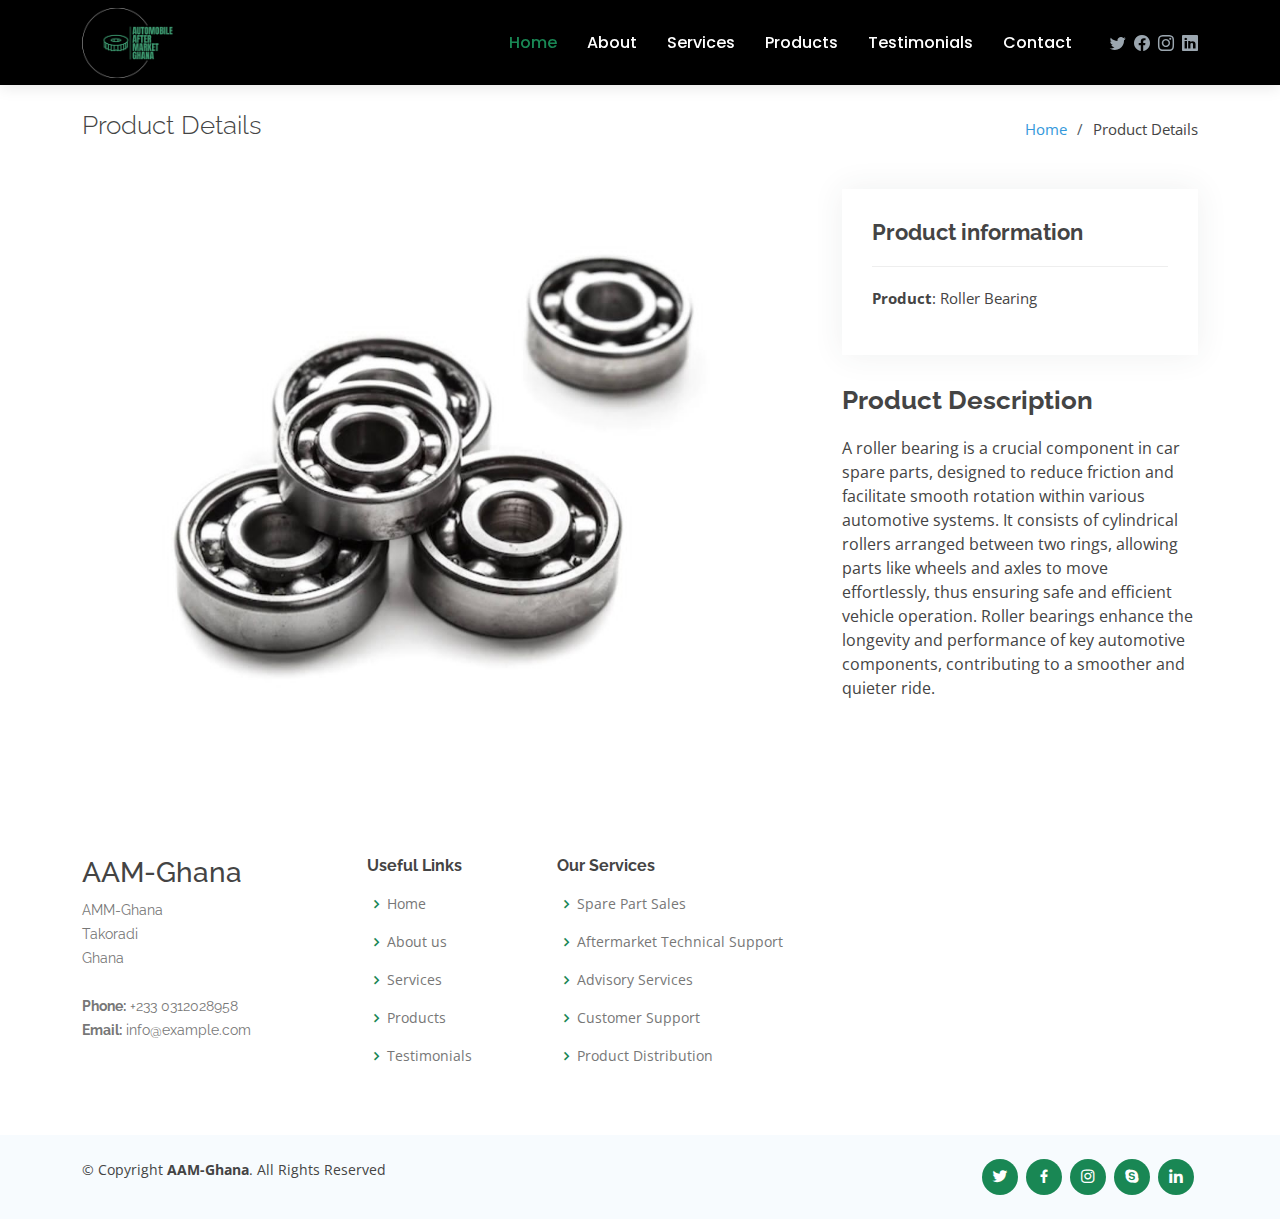
<file: portfolio-details-bearing.html>
<!DOCTYPE html>
<html lang="en">

<head>
  <meta charset="utf-8">
  <meta content="width=device-width, initial-scale=1.0" name="viewport">

  <title>AAM-Ghana</title>
  <meta content="" name="description">
  <meta content="" name="keywords">

  <!-- Favicons -->
  <link href="assets/img/favicon.png" rel="icon">
  <link href="assets/img/apple-touch-icon.png" rel="apple-touch-icon">

  <!-- Google Fonts -->
  <link href="https://fonts.googleapis.com/css?family=Open+Sans:300,300i,400,400i,600,600i,700,700i|Raleway:300,300i,400,400i,500,500i,600,600i,700,700i|Poppins:300,300i,400,400i,500,500i,600,600i,700,700i" rel="stylesheet">


  <link href="assets/vendor/bootstrap/css/bootstrap.min.css" rel="stylesheet">
  <link href="assets/vendor/bootstrap-icons/bootstrap-icons.css" rel="stylesheet">
  <link href="assets/vendor/boxicons/css/boxicons.min.css" rel="stylesheet">
  <link href="assets/vendor/glightbox/css/glightbox.min.css" rel="stylesheet">
  <link href="assets/vendor/swiper/swiper-bundle.min.css" rel="stylesheet">


  <link href="assets/css/style.css" rel="stylesheet">
</head>

<body>

  <!-- ======= Header ======= -->
  <header id="header" class="fixed-top d-flex align-items-center">
    <div class="container d-flex align-items-center">

      <div class="logo me-auto">
        <!-- <h1><a href="index.html">Lumia</a></h1> -->
        <!-- Uncomment below if you prefer to use an image logo -->
        <a href="index.html"><img src="assets/img/logo-no-background.png" alt="Company Logo" class="img-fluid"></a>
      </div>

      <nav id="navbar" class="navbar order-last order-lg-0">
        <ul>
          <li><a class="nav-link scrollto active" href="index.html">Home</a></li>
          <li><a class="nav-link scrollto" href="index.html#about">About</a></li>
          <li><a class="nav-link scrollto" href="index.html#services">Services</a></li>
          <li><a class="nav-link scrollto " href="index.html#portfolio">Products</a></li>
          <li><a class="nav-link scrollto" href="index.html#testimonials">Testimonials</a></li>
          <li><a class="nav-link scrollto" href="index.html#contact">Contact</a></li>
        </ul>
        <i class="bi bi-list mobile-nav-toggle"></i>
      </nav><!-- .navbar -->

      <div class="header-social-links d-flex align-items-center">
        <a href="#" class="twitter"><i class="bi bi-twitter"></i></a>
        <a href="#" class="facebook"><i class="bi bi-facebook"></i></a>
        <a href="#" class="instagram"><i class="bi bi-instagram"></i></a>
        <a href="#" class="linkedin"><i class="bi bi-linkedin"></i></i></a>
      </div>

    </div>
  </header><!-- End Header -->

  <main id="main">

    <!-- ======= Breadcrumbs ======= -->
    <section id="breadcrumbs" class="breadcrumbs">
      <div class="container">

        <div class="d-flex justify-content-between align-items-center">
          <h2>Product Details</h2>
          <ol>
            <li><a href="index.html">Home</a></li>
            <li>Product Details</li>
          </ol>
        </div>

      </div>
    </section><!-- End Breadcrumbs -->

    <!-- ======= Portfolio Details Section ======= -->
    <section id="portfolio-details" class="portfolio-details">
      <div class="container">

        <div class="row gy-4">

          <div class="col-lg-8">
            <div class="portfolio-details-slider swiper">
              <div class="swiper-wrapper align-items-center">

                <div class="swiper-slide">
                  <img src="assets/img/portfolio/bearings.jpeg" alt="Car spare part-bearing">
                </div>

              </div>
              <div class="swiper-pagination"></div>
            </div>
          </div>

          <div class="col-lg-4">
            <div class="portfolio-info">
              <h3>Product information</h3>
              <ul>
                <li><strong>Product</strong>: Roller Bearing</li>
              </ul>
            </div>
            <div class="portfolio-description">
              <h2>Product Description</h2>
              <p>
                A roller bearing is a crucial component in car spare parts, designed to reduce friction and facilitate smooth rotation within various automotive systems. It consists of cylindrical rollers arranged between two rings, allowing parts like wheels and axles to move effortlessly, thus ensuring safe and efficient vehicle operation. Roller bearings enhance the longevity and performance of key automotive components, contributing to a smoother and quieter ride.
              </p>
            </div>
          </div>

        </div>

      </div>
    </section><!-- End Portfolio Details Section -->

  </main><!-- End #main -->

  <!-- ======= Footer ======= -->
  <footer id="footer">

    <div class="footer-top">
      <div class="container">
        <div class="row">

          <div class="col-lg-3 col-md-6 footer-contact">
            <h3>AAM-Ghana</h3>
            <p>
              AMM-Ghana <br>
              Takoradi<br>
              Ghana <br><br>
              <strong>Phone:</strong> +233 0312028958<br>
              <strong>Email:</strong> info@example.com<br>
            </p>
          </div>

          <div class="col-lg-2 col-md-6 footer-links">
            <h4>Useful Links</h4>
            <ul>
              <li><i class="bx bx-chevron-right"></i> <a href="index.html">Home</a></li>
              <li><i class="bx bx-chevron-right"></i> <a href="index.html#about">About us</a></li>
              <li><i class="bx bx-chevron-right"></i> <a href="index.html#services">Services</a></li>
              <li><i class="bx bx-chevron-right"></i> <a href="index.html#portfolio">Products</a></li>
              <li><i class="bx bx-chevron-right"></i> <a href="index.html#testimonials">Testimonials</a></li>
            </ul>
          </div>

          <div class="col-lg-3 col-md-6 footer-links">
            <h4>Our Services</h4>
            <ul>
              <li><i class="bx bx-chevron-right"></i> <a href="#">Spare Part Sales</a></li>
              <li><i class="bx bx-chevron-right"></i> <a href="#">Aftermarket Technical Support</a></li>
              <li><i class="bx bx-chevron-right"></i> <a href="#">Advisory Services</a></li>
              <li><i class="bx bx-chevron-right"></i> <a href="#">Customer Support</a></li>
              <li><i class="bx bx-chevron-right"></i> <a href="#">Product Distribution</a></li>
            </ul>
          </div>

          <!-- <div class="col-lg-4 col-md-6 footer-newsletter">
            <h4>Join Our Newsletter</h4>
            <p>Tamen quem nulla quae legam multos aute sint culpa legam noster magna</p>
            <form action="" method="post">
              <input type="email" name="email"><input type="submit" value="Subscribe">
            </form>
          </div> -->

        </div>
      </div>
    </div>

    <div class="container d-md-flex py-4">

      <div class="me-md-auto text-center text-md-start">
        <div class="copyright">
          &copy; Copyright <strong><span>AAM-Ghana</span></strong>. All Rights Reserved
        </div>
      </div>
      <div class="social-links text-center text-md-right pt-3 pt-md-0">
        <a href="#" class="twitter"><i class="bx bxl-twitter"></i></a>
        <a href="#" class="facebook"><i class="bx bxl-facebook"></i></a>
        <a href="#" class="instagram"><i class="bx bxl-instagram"></i></a>
        <a href="#" class="google-plus"><i class="bx bxl-skype"></i></a>
        <a href="#" class="linkedin"><i class="bx bxl-linkedin"></i></a>
      </div>
    </div>
  </footer><!-- End Footer -->

  <a href="#" class="back-to-top d-flex align-items-center justify-content-center"><i class="bi bi-arrow-up-short"></i></a>

  <!-- Vendor JS Files -->
  <script src="assets/vendor/purecounter/purecounter_vanilla.js"></script>
  <script src="assets/vendor/bootstrap/js/bootstrap.bundle.min.js"></script>
  <script src="assets/vendor/glightbox/js/glightbox.min.js"></script>
  <script src="assets/vendor/isotope-layout/isotope.pkgd.min.js"></script>
  <script src="assets/vendor/swiper/swiper-bundle.min.js"></script>
  <script src="assets/vendor/waypoints/noframework.waypoints.js"></script>
  <script src="assets/vendor/php-email-form/validate.js"></script>

  <!-- Template Main JS File -->
  <script src="assets/js/main.js"></script>

</body>

</html>
</file>
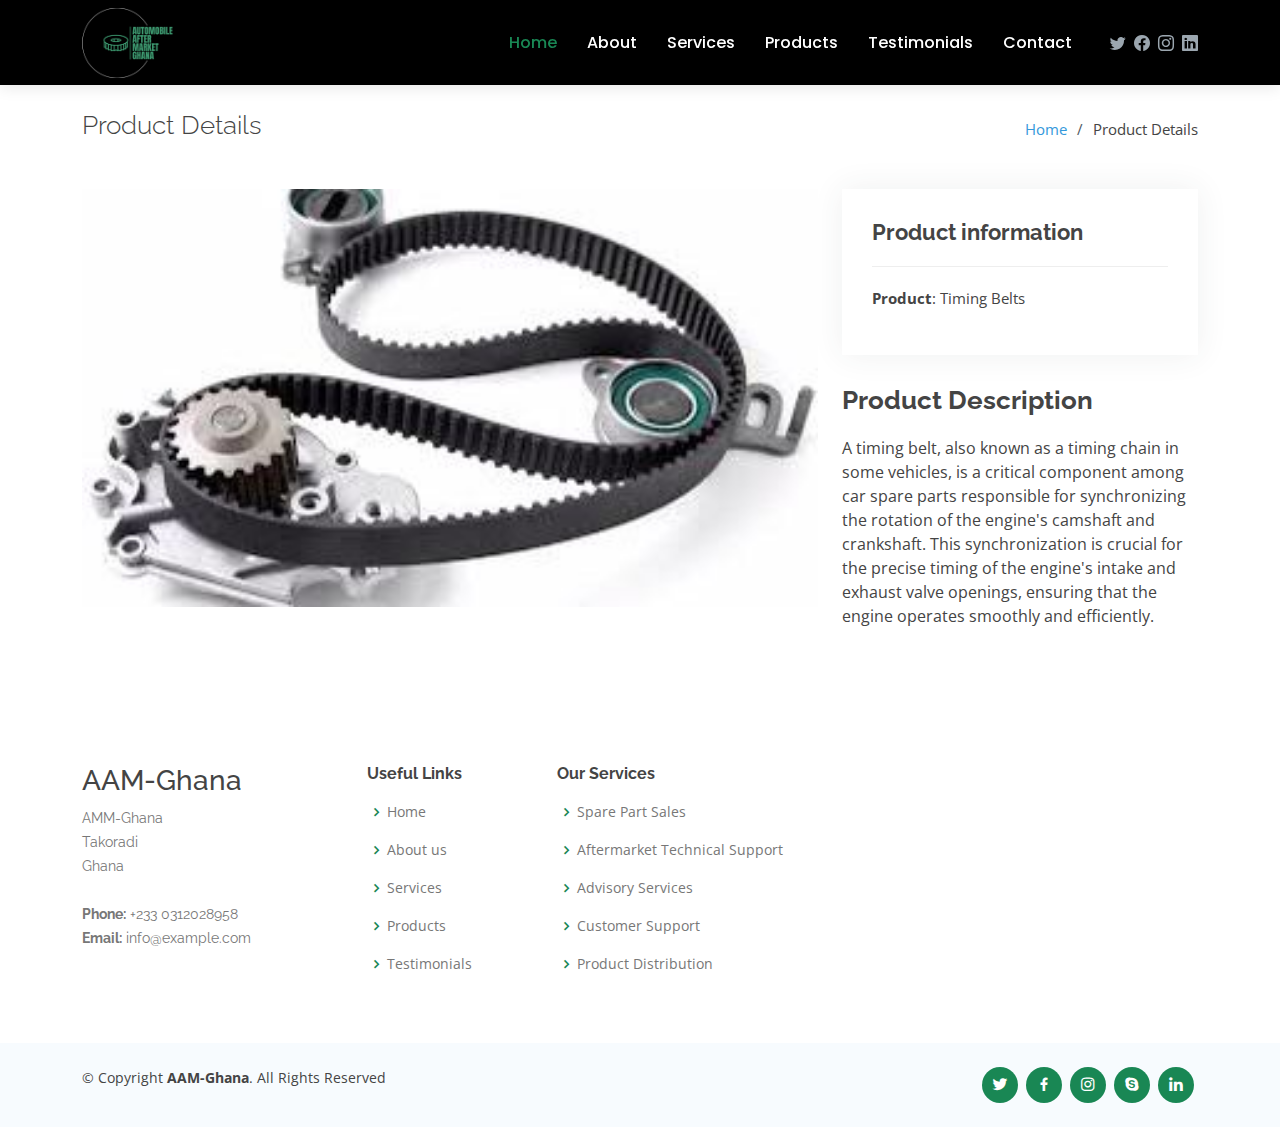
<file: portfolio-details-belts.html>
<!DOCTYPE html>
<html lang="en">

<head>
  <meta charset="utf-8">
  <meta content="width=device-width, initial-scale=1.0" name="viewport">

  <title>AAM-Ghana</title>
  <meta content="" name="description">
  <meta content="" name="keywords">

  <!-- Favicons -->
  <link href="assets/img/favicon.png" rel="icon">
  <link href="assets/img/apple-touch-icon.png" rel="apple-touch-icon">

  <!-- Google Fonts -->
  <link href="https://fonts.googleapis.com/css?family=Open+Sans:300,300i,400,400i,600,600i,700,700i|Raleway:300,300i,400,400i,500,500i,600,600i,700,700i|Poppins:300,300i,400,400i,500,500i,600,600i,700,700i" rel="stylesheet">


  <link href="assets/vendor/bootstrap/css/bootstrap.min.css" rel="stylesheet">
  <link href="assets/vendor/bootstrap-icons/bootstrap-icons.css" rel="stylesheet">
  <link href="assets/vendor/boxicons/css/boxicons.min.css" rel="stylesheet">
  <link href="assets/vendor/glightbox/css/glightbox.min.css" rel="stylesheet">
  <link href="assets/vendor/swiper/swiper-bundle.min.css" rel="stylesheet">


  <link href="assets/css/style.css" rel="stylesheet">
</head>

<body>

  <!-- ======= Header ======= -->
  <header id="header" class="fixed-top d-flex align-items-center">
    <div class="container d-flex align-items-center">

      <div class="logo me-auto">
        <!-- <h1><a href="index.html">Lumia</a></h1> -->
        <!-- Uncomment below if you prefer to use an image logo -->
        <a href="index.html"><img src="assets/img/logo-no-background.png" alt="Company Logo" class="img-fluid"></a>
      </div>

      <nav id="navbar" class="navbar order-last order-lg-0">
        <ul>
          <li><a class="nav-link scrollto active" href="index.html">Home</a></li>
          <li><a class="nav-link scrollto" href="index.html#about">About</a></li>
          <li><a class="nav-link scrollto" href="index.html#services">Services</a></li>
          <li><a class="nav-link scrollto " href="index.html#portfolio">Products</a></li>
          <li><a class="nav-link scrollto" href="index.html#testimonials">Testimonials</a></li>
          <li><a class="nav-link scrollto" href="index.html#contact">Contact</a></li>
        </ul>
        <i class="bi bi-list mobile-nav-toggle"></i>
      </nav><!-- .navbar -->

      <div class="header-social-links d-flex align-items-center">
        <a href="#" class="twitter"><i class="bi bi-twitter"></i></a>
        <a href="#" class="facebook"><i class="bi bi-facebook"></i></a>
        <a href="#" class="instagram"><i class="bi bi-instagram"></i></a>
        <a href="#" class="linkedin"><i class="bi bi-linkedin"></i></i></a>
      </div>

    </div>
  </header><!-- End Header -->

  <main id="main">

    <!-- ======= Breadcrumbs ======= -->
    <section id="breadcrumbs" class="breadcrumbs">
      <div class="container">

        <div class="d-flex justify-content-between align-items-center">
          <h2>Product Details</h2>
          <ol>
            <li><a href="index.html">Home</a></li>
            <li>Product Details</li>
          </ol>
        </div>

      </div>
    </section><!-- End Breadcrumbs -->

    <!-- ======= Portfolio Details Section ======= -->
    <section id="portfolio-details" class="portfolio-details">
      <div class="container">

        <div class="row gy-4">

          <div class="col-lg-8">
            <div class="portfolio-details-slider swiper">
              <div class="swiper-wrapper align-items-center">

                <div class="swiper-slide">
                  <img src="assets/img/portfolio/timing-belts.jpeg" alt="Timing belt">
                </div>
              </div>
              <div class="swiper-pagination"></div>
            </div>
          </div>

          <div class="col-lg-4">
            <div class="portfolio-info">
              <h3>Product information</h3>
              <ul>
                <li><strong>Product</strong>: Timing Belts</li>
               
              </ul>
            </div>
            <div class="portfolio-description">
              <h2>Product Description</h2>
              <p>
                A timing belt, also known as a timing chain in some vehicles, is a critical component among car spare parts responsible for synchronizing the rotation of the engine's camshaft and crankshaft. This synchronization is crucial for the precise timing of the engine's intake and exhaust valve openings, ensuring that the engine operates smoothly and efficiently.
              </p>
            </div>
          </div>

        </div>

      </div>
    </section><!-- End Portfolio Details Section -->

  </main><!-- End #main -->

  <!-- ======= Footer ======= -->
  <footer id="footer">

    <div class="footer-top">
      <div class="container">
        <div class="row">

          <div class="col-lg-3 col-md-6 footer-contact">
            <h3>AAM-Ghana</h3>
            <p>
              AMM-Ghana <br>
              Takoradi<br>
              Ghana <br><br>
              <strong>Phone:</strong> +233 0312028958<br>
              <strong>Email:</strong> info@example.com<br>
            </p>
          </div>

          <div class="col-lg-2 col-md-6 footer-links">
            <h4>Useful Links</h4>
            <ul>
              <li><i class="bx bx-chevron-right"></i> <a href="index.html">Home</a></li>
              <li><i class="bx bx-chevron-right"></i> <a href="index.html#about">About us</a></li>
              <li><i class="bx bx-chevron-right"></i> <a href="index.html#services">Services</a></li>
              <li><i class="bx bx-chevron-right"></i> <a href="index.html#portfolio">Products</a></li>
              <li><i class="bx bx-chevron-right"></i> <a href="index.html#testimonials">Testimonials</a></li>
            </ul>
          </div>

          <div class="col-lg-3 col-md-6 footer-links">
            <h4>Our Services</h4>
            <ul>
              <li><i class="bx bx-chevron-right"></i> <a href="#">Spare Part Sales</a></li>
              <li><i class="bx bx-chevron-right"></i> <a href="#">Aftermarket Technical Support</a></li>
              <li><i class="bx bx-chevron-right"></i> <a href="#">Advisory Services</a></li>
              <li><i class="bx bx-chevron-right"></i> <a href="#">Customer Support</a></li>
              <li><i class="bx bx-chevron-right"></i> <a href="#">Product Distribution</a></li>
            </ul>
          </div>

          <!-- <div class="col-lg-4 col-md-6 footer-newsletter">
            <h4>Join Our Newsletter</h4>
            <p>Tamen quem nulla quae legam multos aute sint culpa legam noster magna</p>
            <form action="" method="post">
              <input type="email" name="email"><input type="submit" value="Subscribe">
            </form>
          </div> -->

        </div>
      </div>
    </div>

    <div class="container d-md-flex py-4">

      <div class="me-md-auto text-center text-md-start">
        <div class="copyright">
          &copy; Copyright <strong><span>AAM-Ghana</span></strong>. All Rights Reserved
        </div>
      </div>
      <div class="social-links text-center text-md-right pt-3 pt-md-0">
        <a href="#" class="twitter"><i class="bx bxl-twitter"></i></a>
        <a href="#" class="facebook"><i class="bx bxl-facebook"></i></a>
        <a href="#" class="instagram"><i class="bx bxl-instagram"></i></a>
        <a href="#" class="google-plus"><i class="bx bxl-skype"></i></a>
        <a href="#" class="linkedin"><i class="bx bxl-linkedin"></i></a>
      </div>
    </div>
  </footer><!-- End Footer -->

  <a href="#" class="back-to-top d-flex align-items-center justify-content-center"><i class="bi bi-arrow-up-short"></i></a>

  <!-- Vendor JS Files -->
  <script src="assets/vendor/purecounter/purecounter_vanilla.js"></script>
  <script src="assets/vendor/bootstrap/js/bootstrap.bundle.min.js"></script>
  <script src="assets/vendor/glightbox/js/glightbox.min.js"></script>
  <script src="assets/vendor/isotope-layout/isotope.pkgd.min.js"></script>
  <script src="assets/vendor/swiper/swiper-bundle.min.js"></script>
  <script src="assets/vendor/waypoints/noframework.waypoints.js"></script>
  <script src="assets/vendor/php-email-form/validate.js"></script>

  <!-- Template Main JS File -->
  <script src="assets/js/main.js"></script>

</body>

</html>
</file>
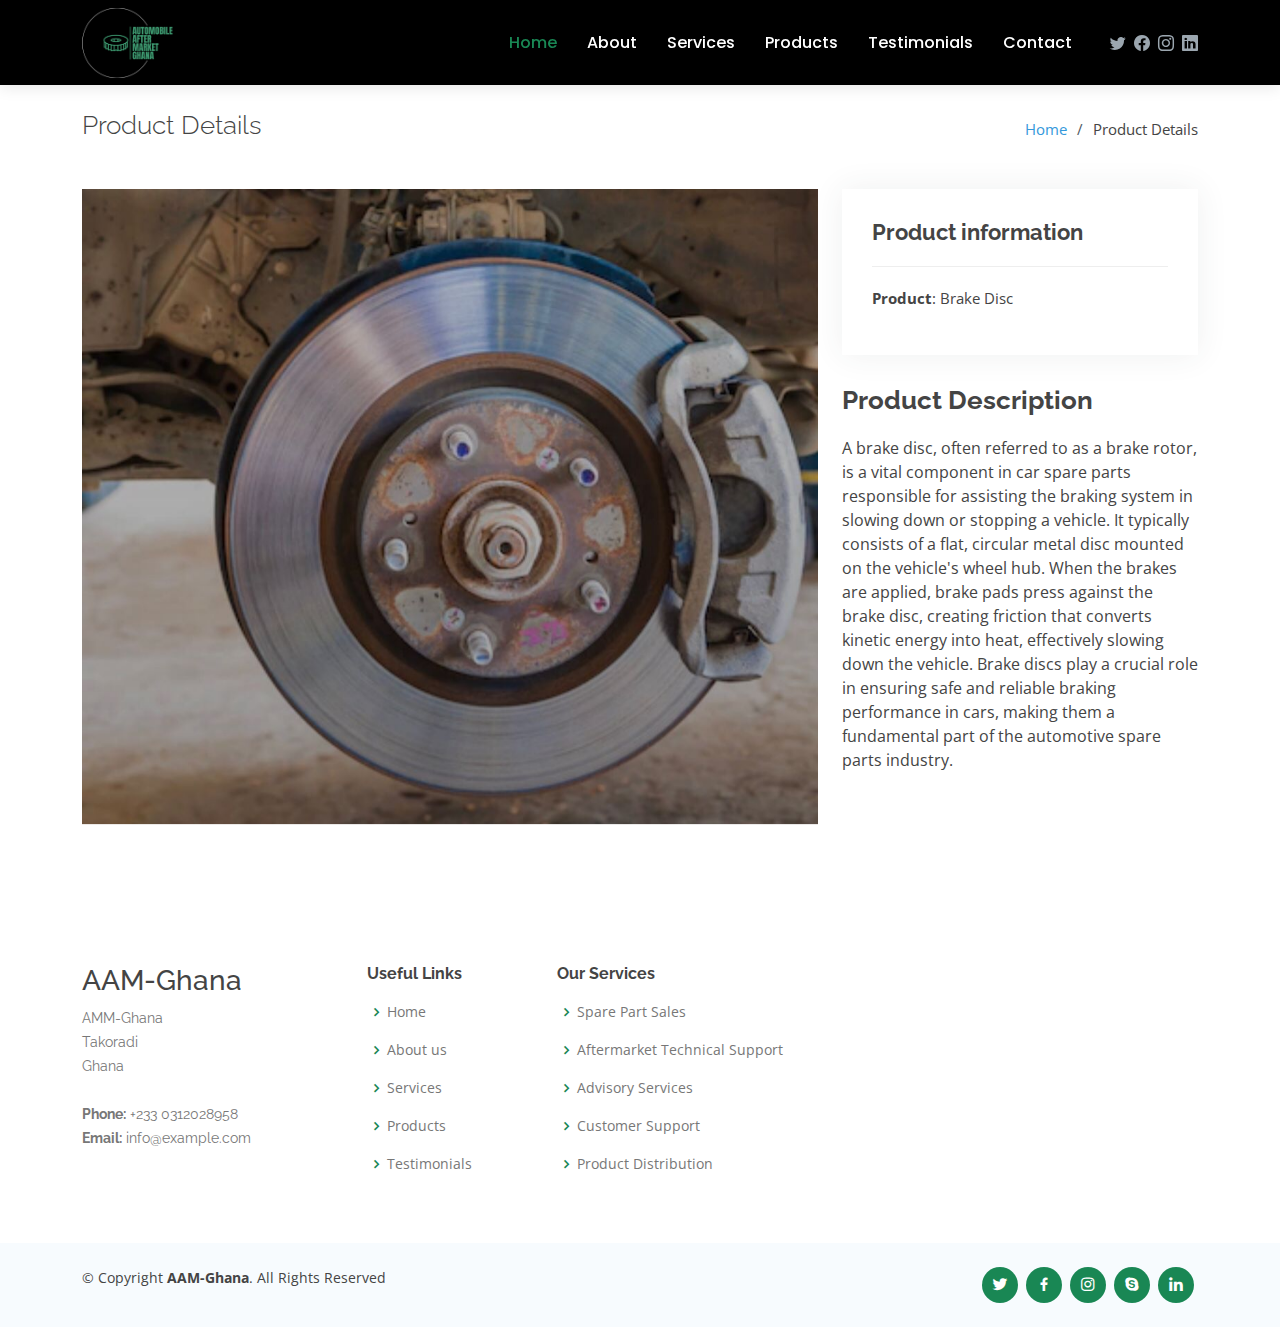
<file: portfolio-details-brake-disc.html>
<!DOCTYPE html>
<html lang="en">

<head>
  <meta charset="utf-8">
  <meta content="width=device-width, initial-scale=1.0" name="viewport">

  <title>AAM-Ghana</title>
  <meta content="" name="description">
  <meta content="" name="keywords">

  <!-- Favicons -->
  <link href="assets/img/favicon.png" rel="icon">
  <link href="assets/img/apple-touch-icon.png" rel="apple-touch-icon">

  <!-- Google Fonts -->
  <link href="https://fonts.googleapis.com/css?family=Open+Sans:300,300i,400,400i,600,600i,700,700i|Raleway:300,300i,400,400i,500,500i,600,600i,700,700i|Poppins:300,300i,400,400i,500,500i,600,600i,700,700i" rel="stylesheet">


  <link href="assets/vendor/bootstrap/css/bootstrap.min.css" rel="stylesheet">
  <link href="assets/vendor/bootstrap-icons/bootstrap-icons.css" rel="stylesheet">
  <link href="assets/vendor/boxicons/css/boxicons.min.css" rel="stylesheet">
  <link href="assets/vendor/glightbox/css/glightbox.min.css" rel="stylesheet">
  <link href="assets/vendor/swiper/swiper-bundle.min.css" rel="stylesheet">


  <link href="assets/css/style.css" rel="stylesheet">
</head>

<body>

  <!-- ======= Header ======= -->
  <header id="header" class="fixed-top d-flex align-items-center">
    <div class="container d-flex align-items-center">

      <div class="logo me-auto">
        <!-- <h1><a href="index.html">Lumia</a></h1> -->
        <!-- Uncomment below if you prefer to use an image logo -->
        <a href="index.html"><img src="assets/img/logo-no-background.png" alt="Company Logo" class="img-fluid"></a>
      </div>

      <nav id="navbar" class="navbar order-last order-lg-0">
        <ul>
          <li><a class="nav-link scrollto active" href="index.html">Home</a></li>
          <li><a class="nav-link scrollto" href="index.html#about">About</a></li>
          <li><a class="nav-link scrollto" href="index.html#services">Services</a></li>
          <li><a class="nav-link scrollto " href="index.html#portfolio">Products</a></li>
          <li><a class="nav-link scrollto" href="index.html#testimonials">Testimonials</a></li>
          <li><a class="nav-link scrollto" href="index.html#contact">Contact</a></li>
        </ul>
        <i class="bi bi-list mobile-nav-toggle"></i>
      </nav><!-- .navbar -->

      <div class="header-social-links d-flex align-items-center">
        <a href="#" class="twitter"><i class="bi bi-twitter"></i></a>
        <a href="#" class="facebook"><i class="bi bi-facebook"></i></a>
        <a href="#" class="instagram"><i class="bi bi-instagram"></i></a>
        <a href="#" class="linkedin"><i class="bi bi-linkedin"></i></i></a>
      </div>

    </div>
  </header><!-- End Header -->

  <main id="main">

    <!-- ======= Breadcrumbs ======= -->
    <section id="breadcrumbs" class="breadcrumbs">
      <div class="container">

        <div class="d-flex justify-content-between align-items-center">
          <h2>Product Details</h2>
          <ol>
            <li><a href="index.html">Home</a></li>
            <li>Product Details</li>
          </ol>
        </div>

      </div>
    </section><!-- End Breadcrumbs -->

    <!-- ======= Portfolio Details Section ======= -->
    <section id="portfolio-details" class="portfolio-details">
      <div class="container">

        <div class="row gy-4">

          <div class="col-lg-8">
            <div class="portfolio-details-slider swiper">
              <div class="swiper-wrapper align-items-center">

                <div class="swiper-slide">
                  <img src="assets/img/portfolio/brake-disc.jpeg" alt="Brake disc">
                </div>

              </div>
              <div class="swiper-pagination"></div>
            </div>
          </div>

          <div class="col-lg-4">
            <div class="portfolio-info">
              <h3>Product information</h3>
              <ul>
                <li><strong>Product</strong>: Brake Disc</li>
              </ul>
            </div>
            <div class="portfolio-description">
              <h2>Product Description</h2>
              <p>
                A brake disc, often referred to as a brake rotor, is a vital component in car spare parts responsible for assisting the braking system in slowing down or stopping a vehicle. It typically consists of a flat, circular metal disc mounted on the vehicle's wheel hub. When the brakes are applied, brake pads press against the brake disc, creating friction that converts kinetic energy into heat, effectively slowing down the vehicle. Brake discs play a crucial role in ensuring safe and reliable braking performance in cars, making them a fundamental part of the automotive spare parts industry.
              </p>
            </div>
          </div>

        </div>

      </div>
    </section><!-- End Portfolio Details Section -->

  </main><!-- End #main -->

  <!-- ======= Footer ======= -->
  <footer id="footer">

    <div class="footer-top">
      <div class="container">
        <div class="row">

          <div class="col-lg-3 col-md-6 footer-contact">
            <h3>AAM-Ghana</h3>
            <p>
              AMM-Ghana <br>
              Takoradi<br>
              Ghana <br><br>
              <strong>Phone:</strong> +233 0312028958<br>
              <strong>Email:</strong> info@example.com<br>
            </p>
          </div>

          <div class="col-lg-2 col-md-6 footer-links">
            <h4>Useful Links</h4>
            <ul>
              <li><i class="bx bx-chevron-right"></i> <a href="index.html">Home</a></li>
              <li><i class="bx bx-chevron-right"></i> <a href="index.html#about">About us</a></li>
              <li><i class="bx bx-chevron-right"></i> <a href="index.html#services">Services</a></li>
              <li><i class="bx bx-chevron-right"></i> <a href="index.html#portfolio">Products</a></li>
              <li><i class="bx bx-chevron-right"></i> <a href="index.html#testimonials">Testimonials</a></li>
            </ul>
          </div>

          <div class="col-lg-3 col-md-6 footer-links">
            <h4>Our Services</h4>
            <ul>
              <li><i class="bx bx-chevron-right"></i> <a href="#">Spare Part Sales</a></li>
              <li><i class="bx bx-chevron-right"></i> <a href="#">Aftermarket Technical Support</a></li>
              <li><i class="bx bx-chevron-right"></i> <a href="#">Advisory Services</a></li>
              <li><i class="bx bx-chevron-right"></i> <a href="#">Customer Support</a></li>
              <li><i class="bx bx-chevron-right"></i> <a href="#">Product Distribution</a></li>
            </ul>
          </div>

          <!-- <div class="col-lg-4 col-md-6 footer-newsletter">
            <h4>Join Our Newsletter</h4>
            <p>Tamen quem nulla quae legam multos aute sint culpa legam noster magna</p>
            <form action="" method="post">
              <input type="email" name="email"><input type="submit" value="Subscribe">
            </form>
          </div> -->

        </div>
      </div>
    </div>

    <div class="container d-md-flex py-4">

      <div class="me-md-auto text-center text-md-start">
        <div class="copyright">
          &copy; Copyright <strong><span>AAM-Ghana</span></strong>. All Rights Reserved
        </div>
      </div>
      <div class="social-links text-center text-md-right pt-3 pt-md-0">
        <a href="#" class="twitter"><i class="bx bxl-twitter"></i></a>
        <a href="#" class="facebook"><i class="bx bxl-facebook"></i></a>
        <a href="#" class="instagram"><i class="bx bxl-instagram"></i></a>
        <a href="#" class="google-plus"><i class="bx bxl-skype"></i></a>
        <a href="#" class="linkedin"><i class="bx bxl-linkedin"></i></a>
      </div>
    </div>
  </footer><!-- End Footer -->

  <a href="#" class="back-to-top d-flex align-items-center justify-content-center"><i class="bi bi-arrow-up-short"></i></a>

  <!-- Vendor JS Files -->
  <script src="assets/vendor/purecounter/purecounter_vanilla.js"></script>
  <script src="assets/vendor/bootstrap/js/bootstrap.bundle.min.js"></script>
  <script src="assets/vendor/glightbox/js/glightbox.min.js"></script>
  <script src="assets/vendor/isotope-layout/isotope.pkgd.min.js"></script>
  <script src="assets/vendor/swiper/swiper-bundle.min.js"></script>
  <script src="assets/vendor/waypoints/noframework.waypoints.js"></script>
  <script src="assets/vendor/php-email-form/validate.js"></script>

  <!-- Template Main JS File -->
  <script src="assets/js/main.js"></script>

</body>

</html>
</file>
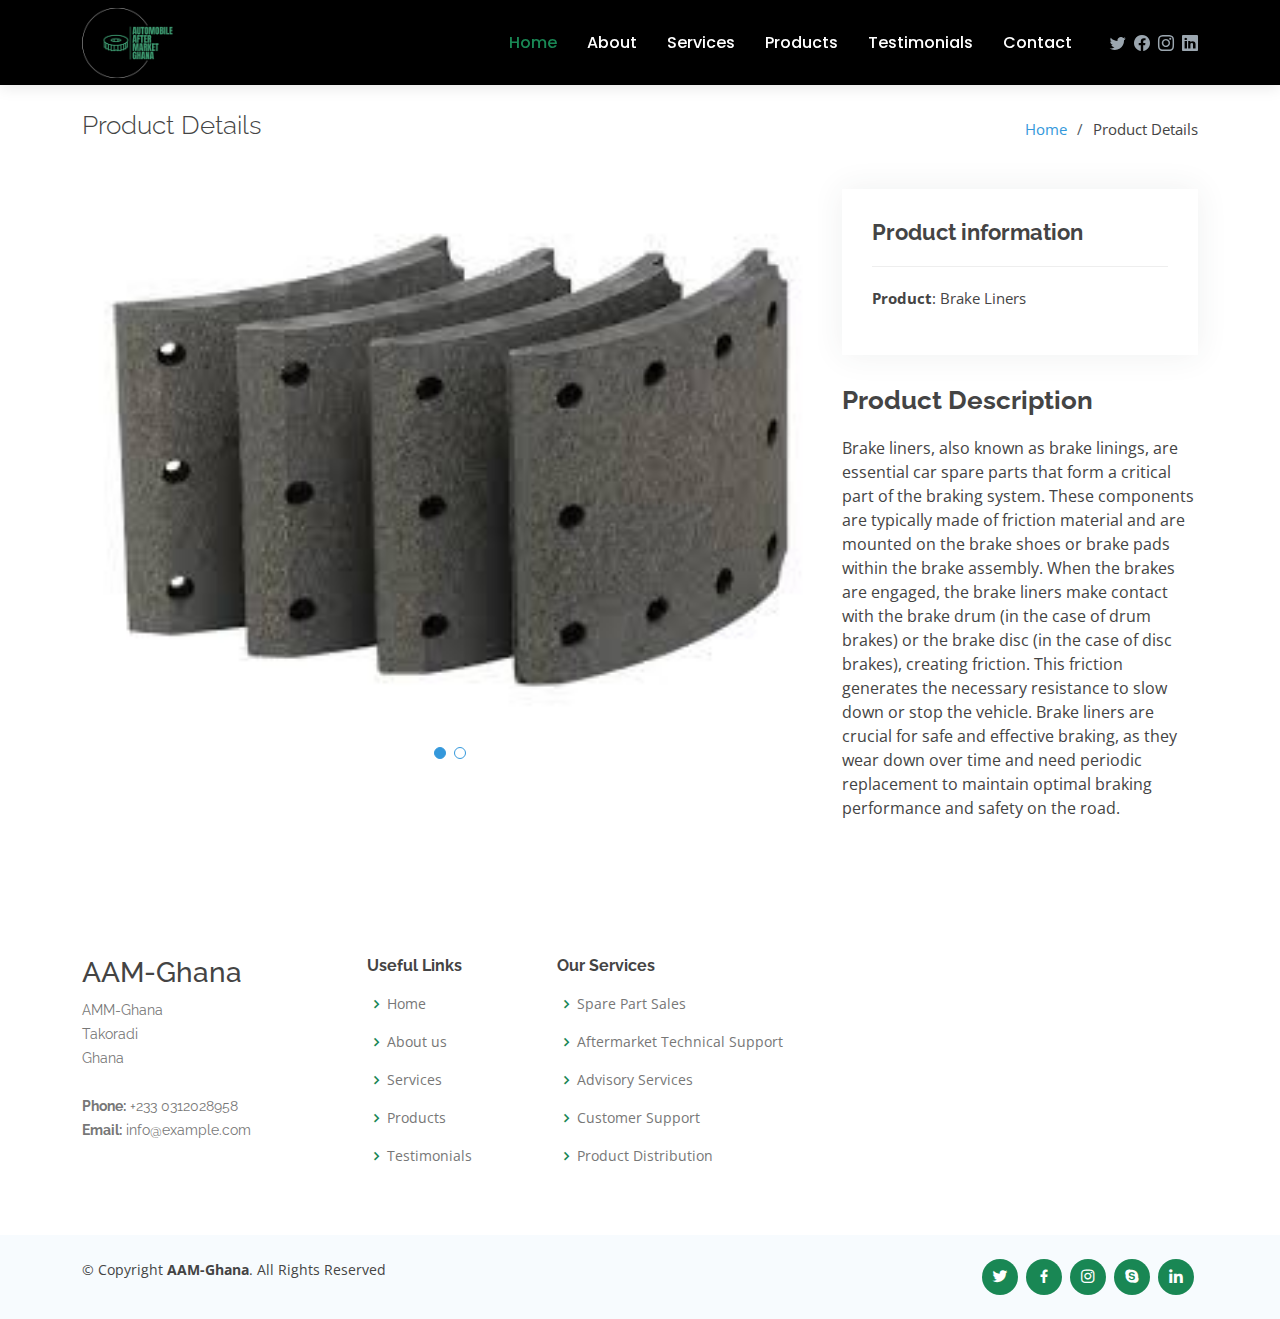
<file: portfolio-details-brake-liners.html>
<!DOCTYPE html>
<html lang="en">

<head>
  <meta charset="utf-8">
  <meta content="width=device-width, initial-scale=1.0" name="viewport">

  <title>AAM-Ghana</title>
  <meta content="" name="description">
  <meta content="" name="keywords">

  <!-- Favicons -->
  <link href="assets/img/favicon.png" rel="icon">
  <link href="assets/img/apple-touch-icon.png" rel="apple-touch-icon">

  <!-- Google Fonts -->
  <link href="https://fonts.googleapis.com/css?family=Open+Sans:300,300i,400,400i,600,600i,700,700i|Raleway:300,300i,400,400i,500,500i,600,600i,700,700i|Poppins:300,300i,400,400i,500,500i,600,600i,700,700i" rel="stylesheet">


  <link href="assets/vendor/bootstrap/css/bootstrap.min.css" rel="stylesheet">
  <link href="assets/vendor/bootstrap-icons/bootstrap-icons.css" rel="stylesheet">
  <link href="assets/vendor/boxicons/css/boxicons.min.css" rel="stylesheet">
  <link href="assets/vendor/glightbox/css/glightbox.min.css" rel="stylesheet">
  <link href="assets/vendor/swiper/swiper-bundle.min.css" rel="stylesheet">


  <link href="assets/css/style.css" rel="stylesheet">
</head>

<body>

  <!-- ======= Header ======= -->
  <header id="header" class="fixed-top d-flex align-items-center">
    <div class="container d-flex align-items-center">

      <div class="logo me-auto">
        <!-- <h1><a href="index.html">Lumia</a></h1> -->
        <!-- Uncomment below if you prefer to use an image logo -->
        <a href="index.html"><img src="assets/img/logo-no-background.png" alt="Company Logo" class="img-fluid"></a>
      </div>

      <nav id="navbar" class="navbar order-last order-lg-0">
        <ul>
          <li><a class="nav-link scrollto active" href="index.html">Home</a></li>
          <li><a class="nav-link scrollto" href="index.html#about">About</a></li>
          <li><a class="nav-link scrollto" href="index.html#services">Services</a></li>
          <li><a class="nav-link scrollto " href="index.html#portfolio">Products</a></li>
          <li><a class="nav-link scrollto" href="index.html#testimonials">Testimonials</a></li>
          <li><a class="nav-link scrollto" href="index.html#contact">Contact</a></li>
        </ul>
        <i class="bi bi-list mobile-nav-toggle"></i>
      </nav><!-- .navbar -->

      <div class="header-social-links d-flex align-items-center">
        <a href="#" class="twitter"><i class="bi bi-twitter"></i></a>
        <a href="#" class="facebook"><i class="bi bi-facebook"></i></a>
        <a href="#" class="instagram"><i class="bi bi-instagram"></i></a>
        <a href="#" class="linkedin"><i class="bi bi-linkedin"></i></i></a>
      </div>

    </div>
  </header><!-- End Header -->

  <main id="main">

    <!-- ======= Breadcrumbs ======= -->
    <section id="breadcrumbs" class="breadcrumbs">
      <div class="container">

        <div class="d-flex justify-content-between align-items-center">
          <h2>Product Details</h2>
          <ol>
            <li><a href="index.html">Home</a></li>
            <li>Product Details</li>
          </ol>
        </div>

      </div>
    </section><!-- End Breadcrumbs -->

    <!-- ======= Portfolio Details Section ======= -->
    <section id="portfolio-details" class="portfolio-details">
      <div class="container">

        <div class="row gy-4">

          <div class="col-lg-8">
            <div class="portfolio-details-slider swiper">
              <div class="swiper-wrapper align-items-center">

                <div class="swiper-slide">
                  <img src="assets/img/portfolio/brake-liners.jpeg" alt="Brake liners">
                </div>
                <div class="swiper-slide">
                  <img src="assets/img/portfolio/brake-liners2.jpeg" alt="Brake Liners">
                </div>

              </div>
              <div class="swiper-pagination"></div>
            </div>
          </div>

          <div class="col-lg-4">
            <div class="portfolio-info">
              <h3>Product information</h3>
              <ul>
                <li><strong>Product</strong>: Brake Liners</li>
              </ul>
            </div>
            <div class="portfolio-description">
              <h2>Product Description</h2>
              <p>
                Brake liners, also known as brake linings, are essential car spare parts that form a critical part of the braking system. These components are typically made of friction material and are mounted on the brake shoes or brake pads within the brake assembly. When the brakes are engaged, the brake liners make contact with the brake drum (in the case of drum brakes) or the brake disc (in the case of disc brakes), creating friction. This friction generates the necessary resistance to slow down or stop the vehicle. Brake liners are crucial for safe and effective braking, as they wear down over time and need periodic replacement to maintain optimal braking performance and safety on the road.
              </p>
            </div>
          </div>

        </div>

      </div>
    </section><!-- End Portfolio Details Section -->

  </main><!-- End #main -->

  <!-- ======= Footer ======= -->
  <footer id="footer">

    <div class="footer-top">
      <div class="container">
        <div class="row">

          <div class="col-lg-3 col-md-6 footer-contact">
            <h3>AAM-Ghana</h3>
            <p>
              AMM-Ghana <br>
              Takoradi<br>
              Ghana <br><br>
              <strong>Phone:</strong> +233 0312028958<br>
              <strong>Email:</strong> info@example.com<br>
            </p>
          </div>

          <div class="col-lg-2 col-md-6 footer-links">
            <h4>Useful Links</h4>
            <ul>
              <li><i class="bx bx-chevron-right"></i> <a href="index.html">Home</a></li>
              <li><i class="bx bx-chevron-right"></i> <a href="index.html#about">About us</a></li>
              <li><i class="bx bx-chevron-right"></i> <a href="index.html#services">Services</a></li>
              <li><i class="bx bx-chevron-right"></i> <a href="index.html#portfolio">Products</a></li>
              <li><i class="bx bx-chevron-right"></i> <a href="index.html#testimonials">Testimonials</a></li>
            </ul>
          </div>

          <div class="col-lg-3 col-md-6 footer-links">
            <h4>Our Services</h4>
            <ul>
              <li><i class="bx bx-chevron-right"></i> <a href="#">Spare Part Sales</a></li>
              <li><i class="bx bx-chevron-right"></i> <a href="#">Aftermarket Technical Support</a></li>
              <li><i class="bx bx-chevron-right"></i> <a href="#">Advisory Services</a></li>
              <li><i class="bx bx-chevron-right"></i> <a href="#">Customer Support</a></li>
              <li><i class="bx bx-chevron-right"></i> <a href="#">Product Distribution</a></li>
            </ul>
          </div>

          <!-- <div class="col-lg-4 col-md-6 footer-newsletter">
            <h4>Join Our Newsletter</h4>
            <p>Tamen quem nulla quae legam multos aute sint culpa legam noster magna</p>
            <form action="" method="post">
              <input type="email" name="email"><input type="submit" value="Subscribe">
            </form>
          </div> -->

        </div>
      </div>
    </div>

    <div class="container d-md-flex py-4">

      <div class="me-md-auto text-center text-md-start">
        <div class="copyright">
          &copy; Copyright <strong><span>AAM-Ghana</span></strong>. All Rights Reserved
        </div>
      </div>
      <div class="social-links text-center text-md-right pt-3 pt-md-0">
        <a href="#" class="twitter"><i class="bx bxl-twitter"></i></a>
        <a href="#" class="facebook"><i class="bx bxl-facebook"></i></a>
        <a href="#" class="instagram"><i class="bx bxl-instagram"></i></a>
        <a href="#" class="google-plus"><i class="bx bxl-skype"></i></a>
        <a href="#" class="linkedin"><i class="bx bxl-linkedin"></i></a>
      </div>
    </div>
  </footer><!-- End Footer -->

  <a href="#" class="back-to-top d-flex align-items-center justify-content-center"><i class="bi bi-arrow-up-short"></i></a>

  <!-- Vendor JS Files -->
  <script src="assets/vendor/purecounter/purecounter_vanilla.js"></script>
  <script src="assets/vendor/bootstrap/js/bootstrap.bundle.min.js"></script>
  <script src="assets/vendor/glightbox/js/glightbox.min.js"></script>
  <script src="assets/vendor/isotope-layout/isotope.pkgd.min.js"></script>
  <script src="assets/vendor/swiper/swiper-bundle.min.js"></script>
  <script src="assets/vendor/waypoints/noframework.waypoints.js"></script>
  <script src="assets/vendor/php-email-form/validate.js"></script>

  <!-- Template Main JS File -->
  <script src="assets/js/main.js"></script>

</body>

</html>
</file>
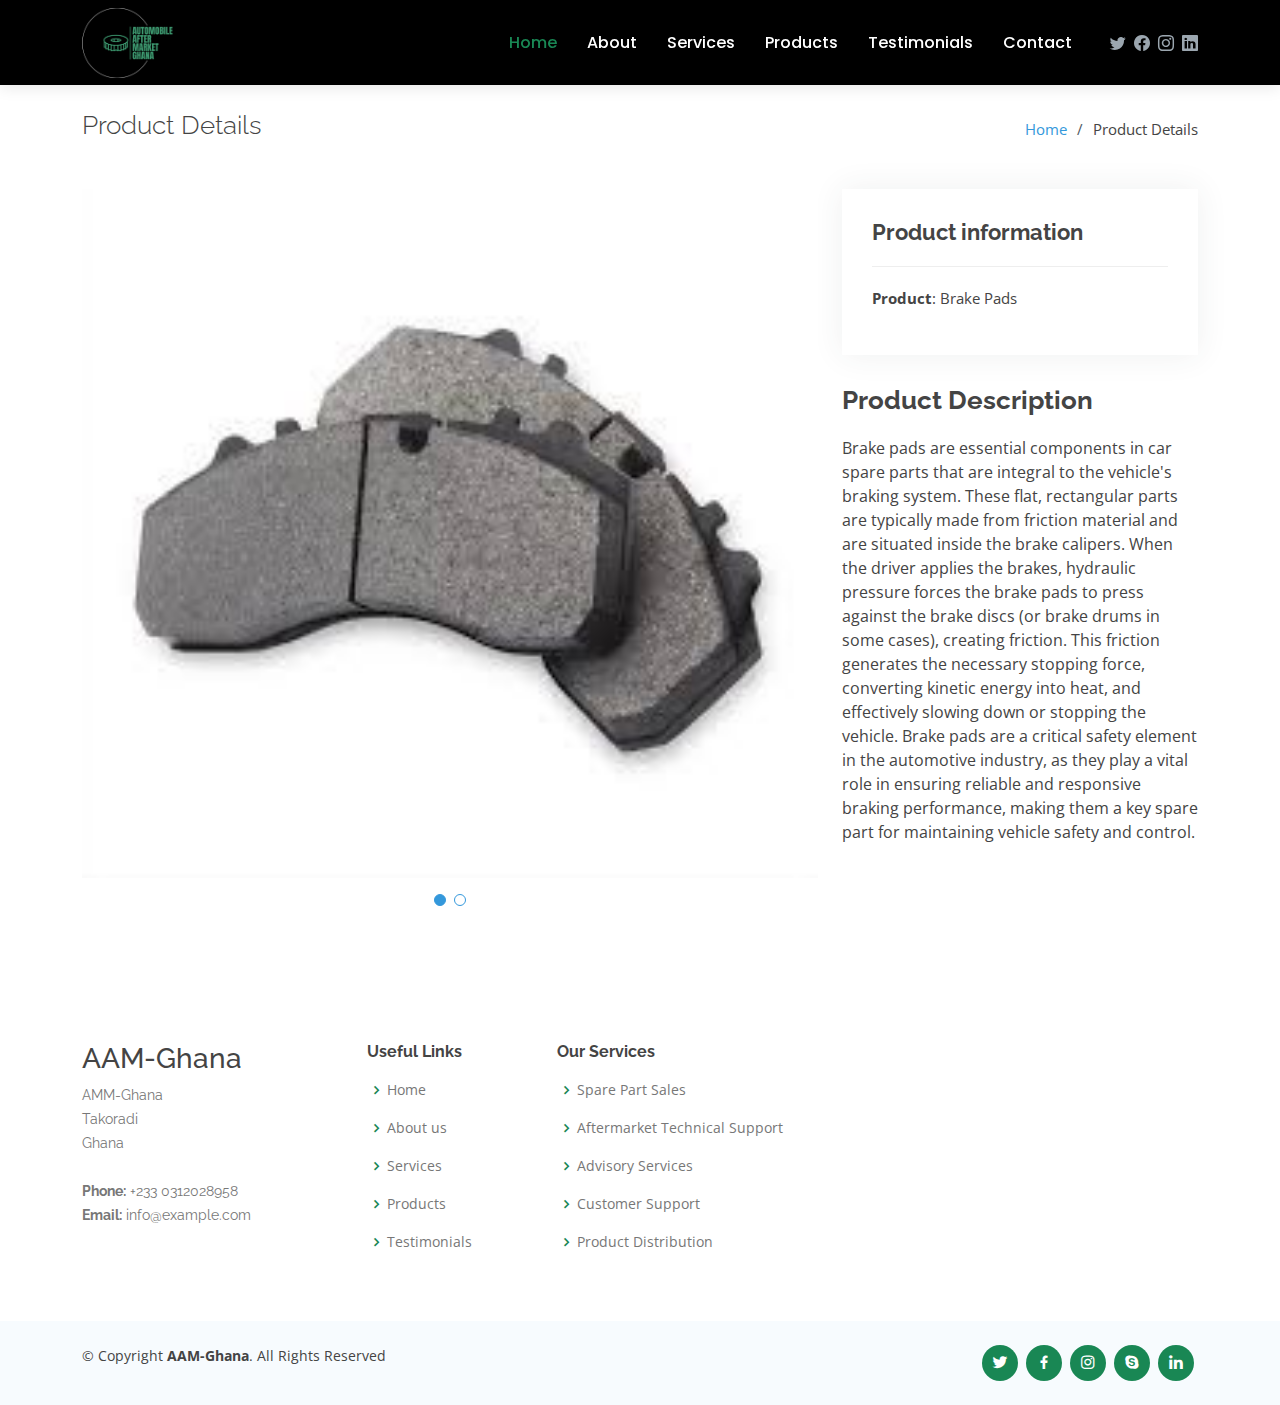
<file: portfolio-details-brake-pads.html>
<!DOCTYPE html>
<html lang="en">

<head>
  <meta charset="utf-8">
  <meta content="width=device-width, initial-scale=1.0" name="viewport">

  <title>AAM-Ghana</title>
  <meta content="" name="description">
  <meta content="" name="keywords">

  <!-- Favicons -->
  <link href="assets/img/favicon.png" rel="icon">
  <link href="assets/img/apple-touch-icon.png" rel="apple-touch-icon">

  <!-- Google Fonts -->
  <link href="https://fonts.googleapis.com/css?family=Open+Sans:300,300i,400,400i,600,600i,700,700i|Raleway:300,300i,400,400i,500,500i,600,600i,700,700i|Poppins:300,300i,400,400i,500,500i,600,600i,700,700i" rel="stylesheet">


  <link href="assets/vendor/bootstrap/css/bootstrap.min.css" rel="stylesheet">
  <link href="assets/vendor/bootstrap-icons/bootstrap-icons.css" rel="stylesheet">
  <link href="assets/vendor/boxicons/css/boxicons.min.css" rel="stylesheet">
  <link href="assets/vendor/glightbox/css/glightbox.min.css" rel="stylesheet">
  <link href="assets/vendor/swiper/swiper-bundle.min.css" rel="stylesheet">


  <link href="assets/css/style.css" rel="stylesheet">
</head>

<body>

  <!-- ======= Header ======= -->
  <header id="header" class="fixed-top d-flex align-items-center">
    <div class="container d-flex align-items-center">

      <div class="logo me-auto">
        <!-- <h1><a href="index.html">Lumia</a></h1> -->
        <!-- Uncomment below if you prefer to use an image logo -->
        <a href="index.html"><img src="assets/img/logo-no-background.png" alt="Company Logo" class="img-fluid"></a>
      </div>

      <nav id="navbar" class="navbar order-last order-lg-0">
        <ul>
          <li><a class="nav-link scrollto active" href="index.html">Home</a></li>
          <li><a class="nav-link scrollto" href="index.html#about">About</a></li>
          <li><a class="nav-link scrollto" href="index.html#services">Services</a></li>
          <li><a class="nav-link scrollto " href="index.html#portfolio">Products</a></li>
          <li><a class="nav-link scrollto" href="index.html#testimonials">Testimonials</a></li>
          <li><a class="nav-link scrollto" href="index.html#contact">Contact</a></li>
        </ul>
        <i class="bi bi-list mobile-nav-toggle"></i>
      </nav><!-- .navbar -->

      <div class="header-social-links d-flex align-items-center">
        <a href="#" class="twitter"><i class="bi bi-twitter"></i></a>
        <a href="#" class="facebook"><i class="bi bi-facebook"></i></a>
        <a href="#" class="instagram"><i class="bi bi-instagram"></i></a>
        <a href="#" class="linkedin"><i class="bi bi-linkedin"></i></i></a>
      </div>

    </div>
  </header><!-- End Header -->

  <main id="main">

    <!-- ======= Breadcrumbs ======= -->
    <section id="breadcrumbs" class="breadcrumbs">
      <div class="container">

        <div class="d-flex justify-content-between align-items-center">
          <h2>Product Details</h2>
          <ol>
            <li><a href="index.html">Home</a></li>
            <li>Product Details</li>
          </ol>
        </div>

      </div>
    </section><!-- End Breadcrumbs -->

    <!-- ======= Portfolio Details Section ======= -->
    <section id="portfolio-details" class="portfolio-details">
      <div class="container">

        <div class="row gy-4">

          <div class="col-lg-8">
            <div class="portfolio-details-slider swiper">
              <div class="swiper-wrapper align-items-center">

                <div class="swiper-slide">
                  <img src="assets/img/portfolio/brake-pads.jpeg" alt="Brake pads">
                </div>
                <div class="swiper-slide">
                  <img src="assets/img/portfolio/brake-pads2.jpeg" alt="Brake Pads">
                </div>

              </div>
              <div class="swiper-pagination"></div>
            </div>
          </div>

          <div class="col-lg-4">
            <div class="portfolio-info">
              <h3>Product information</h3>
              <ul>
                <li><strong>Product</strong>: Brake Pads</li>
              </ul>
            </div>
            <div class="portfolio-description">
              <h2>Product Description</h2>
              <p>
                Brake pads are essential components in car spare parts that are integral to the vehicle's braking system. These flat, rectangular parts are typically made from friction material and are situated inside the brake calipers. When the driver applies the brakes, hydraulic pressure forces the brake pads to press against the brake discs (or brake drums in some cases), creating friction. This friction generates the necessary stopping force, converting kinetic energy into heat, and effectively slowing down or stopping the vehicle. Brake pads are a critical safety element in the automotive industry, as they play a vital role in ensuring reliable and responsive braking performance, making them a key spare part for maintaining vehicle safety and control.
              </p>
            </div>
          </div>

        </div>

      </div>
    </section><!-- End Portfolio Details Section -->

  </main><!-- End #main -->

  <!-- ======= Footer ======= -->
  <footer id="footer">

    <div class="footer-top">
      <div class="container">
        <div class="row">

          <div class="col-lg-3 col-md-6 footer-contact">
            <h3>AAM-Ghana</h3>
            <p>
              AMM-Ghana <br>
              Takoradi<br>
              Ghana <br><br>
              <strong>Phone:</strong> +233 0312028958<br>
              <strong>Email:</strong> info@example.com<br>
            </p>
          </div>

          <div class="col-lg-2 col-md-6 footer-links">
            <h4>Useful Links</h4>
            <ul>
              <li><i class="bx bx-chevron-right"></i> <a href="index.html">Home</a></li>
              <li><i class="bx bx-chevron-right"></i> <a href="index.html#about">About us</a></li>
              <li><i class="bx bx-chevron-right"></i> <a href="index.html#services">Services</a></li>
              <li><i class="bx bx-chevron-right"></i> <a href="index.html#portfolio">Products</a></li>
              <li><i class="bx bx-chevron-right"></i> <a href="index.html#testimonials">Testimonials</a></li>
            </ul>
          </div>

          <div class="col-lg-3 col-md-6 footer-links">
            <h4>Our Services</h4>
            <ul>
              <li><i class="bx bx-chevron-right"></i> <a href="#">Spare Part Sales</a></li>
              <li><i class="bx bx-chevron-right"></i> <a href="#">Aftermarket Technical Support</a></li>
              <li><i class="bx bx-chevron-right"></i> <a href="#">Advisory Services</a></li>
              <li><i class="bx bx-chevron-right"></i> <a href="#">Customer Support</a></li>
              <li><i class="bx bx-chevron-right"></i> <a href="#">Product Distribution</a></li>
            </ul>
          </div>

          <!-- <div class="col-lg-4 col-md-6 footer-newsletter">
            <h4>Join Our Newsletter</h4>
            <p>Tamen quem nulla quae legam multos aute sint culpa legam noster magna</p>
            <form action="" method="post">
              <input type="email" name="email"><input type="submit" value="Subscribe">
            </form>
          </div> -->

        </div>
      </div>
    </div>

    <div class="container d-md-flex py-4">

      <div class="me-md-auto text-center text-md-start">
        <div class="copyright">
          &copy; Copyright <strong><span>AAM-Ghana</span></strong>. All Rights Reserved
        </div>
      </div>
      <div class="social-links text-center text-md-right pt-3 pt-md-0">
        <a href="#" class="twitter"><i class="bx bxl-twitter"></i></a>
        <a href="#" class="facebook"><i class="bx bxl-facebook"></i></a>
        <a href="#" class="instagram"><i class="bx bxl-instagram"></i></a>
        <a href="#" class="google-plus"><i class="bx bxl-skype"></i></a>
        <a href="#" class="linkedin"><i class="bx bxl-linkedin"></i></a>
      </div>
    </div>
  </footer><!-- End Footer -->

  <a href="#" class="back-to-top d-flex align-items-center justify-content-center"><i class="bi bi-arrow-up-short"></i></a>

  <!-- Vendor JS Files -->
  <script src="assets/vendor/purecounter/purecounter_vanilla.js"></script>
  <script src="assets/vendor/bootstrap/js/bootstrap.bundle.min.js"></script>
  <script src="assets/vendor/glightbox/js/glightbox.min.js"></script>
  <script src="assets/vendor/isotope-layout/isotope.pkgd.min.js"></script>
  <script src="assets/vendor/swiper/swiper-bundle.min.js"></script>
  <script src="assets/vendor/waypoints/noframework.waypoints.js"></script>
  <script src="assets/vendor/php-email-form/validate.js"></script>

  <!-- Template Main JS File -->
  <script src="assets/js/main.js"></script>

</body>

</html>
</file>
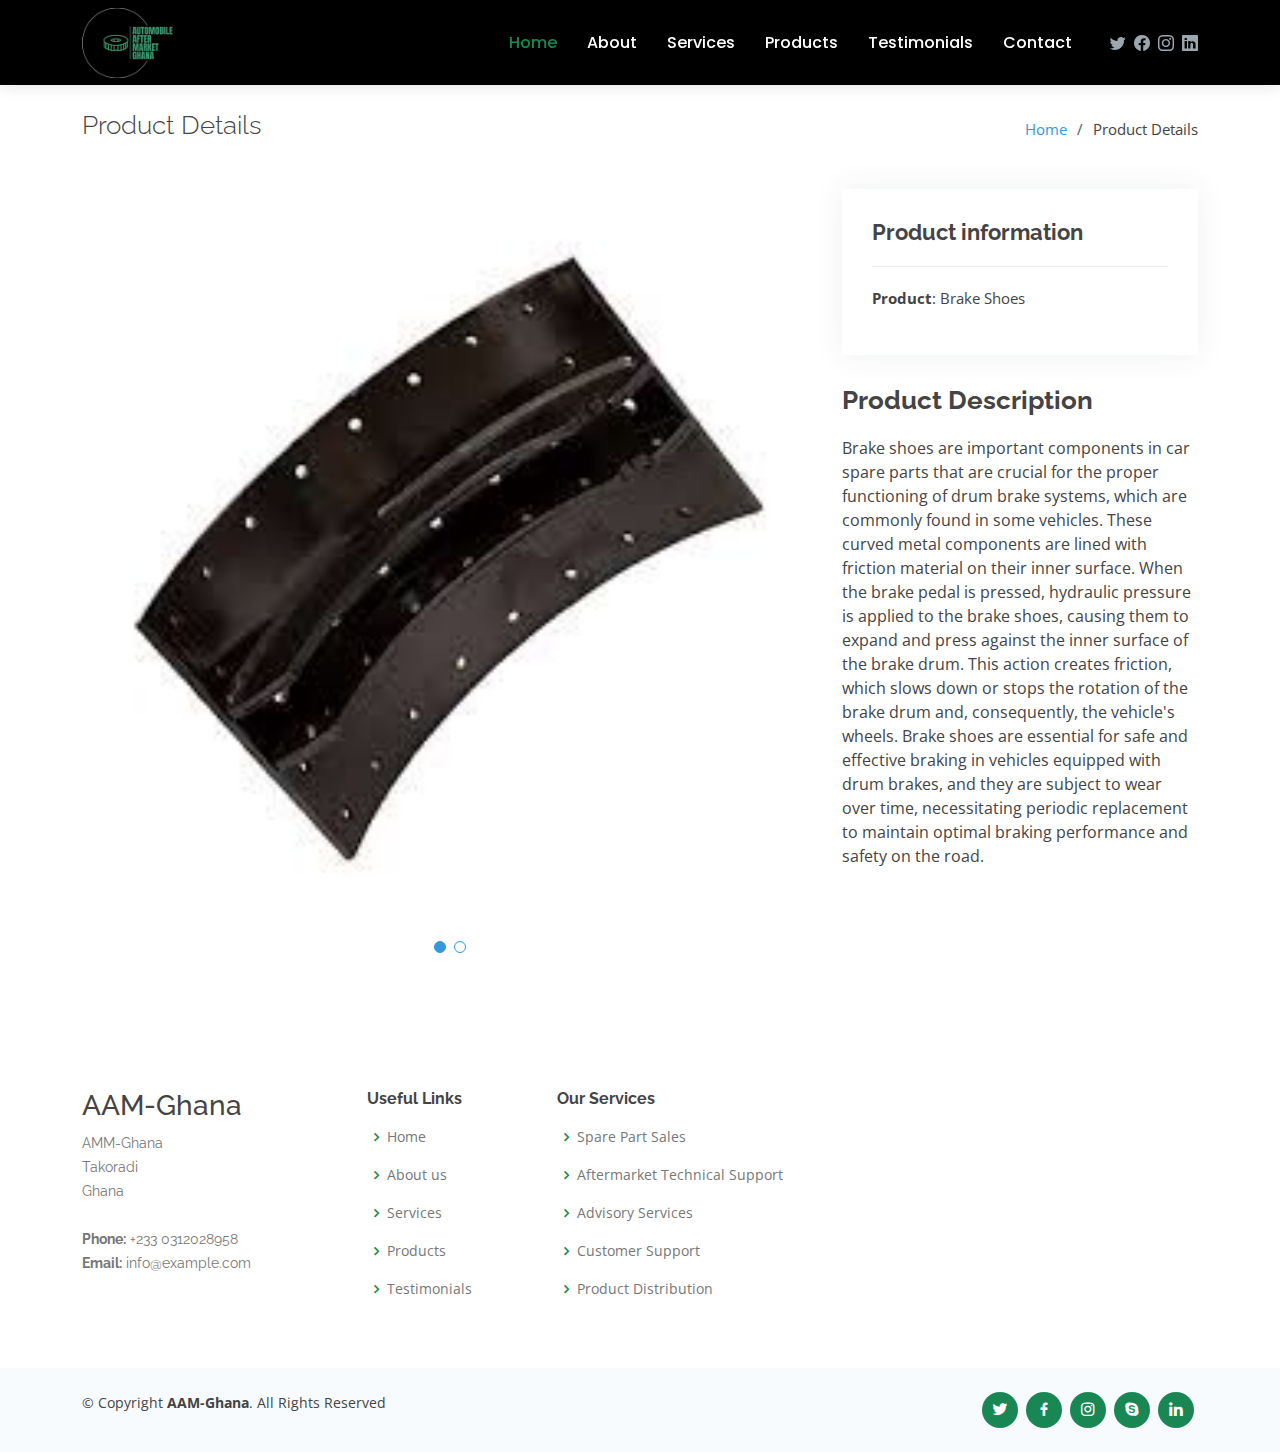
<file: portfolio-details-brake-shoes.html>
<!DOCTYPE html>
<html lang="en">

<head>
  <meta charset="utf-8">
  <meta content="width=device-width, initial-scale=1.0" name="viewport">

  <title>AAM-Ghana</title>
  <meta content="" name="description">
  <meta content="" name="keywords">

  <!-- Favicons -->
  <link href="assets/img/favicon.png" rel="icon">
  <link href="assets/img/apple-touch-icon.png" rel="apple-touch-icon">

  <!-- Google Fonts -->
  <link href="https://fonts.googleapis.com/css?family=Open+Sans:300,300i,400,400i,600,600i,700,700i|Raleway:300,300i,400,400i,500,500i,600,600i,700,700i|Poppins:300,300i,400,400i,500,500i,600,600i,700,700i" rel="stylesheet">


  <link href="assets/vendor/bootstrap/css/bootstrap.min.css" rel="stylesheet">
  <link href="assets/vendor/bootstrap-icons/bootstrap-icons.css" rel="stylesheet">
  <link href="assets/vendor/boxicons/css/boxicons.min.css" rel="stylesheet">
  <link href="assets/vendor/glightbox/css/glightbox.min.css" rel="stylesheet">
  <link href="assets/vendor/swiper/swiper-bundle.min.css" rel="stylesheet">


  <link href="assets/css/style.css" rel="stylesheet">
</head>

<body>

  <!-- ======= Header ======= -->
  <header id="header" class="fixed-top d-flex align-items-center">
    <div class="container d-flex align-items-center">

      <div class="logo me-auto">
        <!-- <h1><a href="index.html">Lumia</a></h1> -->
        <!-- Uncomment below if you prefer to use an image logo -->
        <a href="index.html"><img src="assets/img/logo-no-background.png" alt="Company Logo" class="img-fluid"></a>
      </div>

      <nav id="navbar" class="navbar order-last order-lg-0">
        <ul>
          <li><a class="nav-link scrollto active" href="index.html">Home</a></li>
          <li><a class="nav-link scrollto" href="index.html#about">About</a></li>
          <li><a class="nav-link scrollto" href="index.html#services">Services</a></li>
          <li><a class="nav-link scrollto " href="index.html#portfolio">Products</a></li>
          <li><a class="nav-link scrollto" href="index.html#testimonials">Testimonials</a></li>
          <li><a class="nav-link scrollto" href="index.html#contact">Contact</a></li>
        </ul>
        <i class="bi bi-list mobile-nav-toggle"></i>
      </nav><!-- .navbar -->

      <div class="header-social-links d-flex align-items-center">
        <a href="#" class="twitter"><i class="bi bi-twitter"></i></a>
        <a href="#" class="facebook"><i class="bi bi-facebook"></i></a>
        <a href="#" class="instagram"><i class="bi bi-instagram"></i></a>
        <a href="#" class="linkedin"><i class="bi bi-linkedin"></i></i></a>
      </div>

    </div>
  </header><!-- End Header -->

  <main id="main">

    <!-- ======= Breadcrumbs ======= -->
    <section id="breadcrumbs" class="breadcrumbs">
      <div class="container">

        <div class="d-flex justify-content-between align-items-center">
          <h2>Product Details</h2>
          <ol>
            <li><a href="index.html">Home</a></li>
            <li>Product Details</li>
          </ol>
        </div>

      </div>
    </section><!-- End Breadcrumbs -->

    <!-- ======= Portfolio Details Section ======= -->
    <section id="portfolio-details" class="portfolio-details">
      <div class="container">

        <div class="row gy-4">

          <div class="col-lg-8">
            <div class="portfolio-details-slider swiper">
              <div class="swiper-wrapper align-items-center">

                <div class="swiper-slide">
                  <img src="assets/img/portfolio/brake-shoes.jpeg" alt="Brake Shoes">
                </div>
                <div class="swiper-slide">
                  <img src="assets/img/portfolio/brake-shoes2.jpeg" alt="Brake Shoes">
                </div>

              </div>
              <div class="swiper-pagination"></div>
            </div>
          </div>

          <div class="col-lg-4">
            <div class="portfolio-info">
              <h3>Product information</h3>
              <ul>
                <li><strong>Product</strong>: Brake Shoes</li>
              </ul>
            </div>
            <div class="portfolio-description">
              <h2>Product Description</h2>
              <p>
                Brake shoes are important components in car spare parts that are crucial for the proper functioning of drum brake systems, which are commonly found in some vehicles. These curved metal components are lined with friction material on their inner surface. When the brake pedal is pressed, hydraulic pressure is applied to the brake shoes, causing them to expand and press against the inner surface of the brake drum. 
                This action creates friction, which slows down or stops the rotation of the brake drum and, consequently, the vehicle's wheels. Brake shoes are essential for safe and effective braking in vehicles equipped with drum brakes, and they are subject to wear over time, necessitating periodic replacement to maintain optimal braking performance and safety on the road.
              </p>
            </div>
          </div>

        </div>

      </div>
    </section><!-- End Portfolio Details Section -->

  </main><!-- End #main -->

  <!-- ======= Footer ======= -->
  <footer id="footer">

    <div class="footer-top">
      <div class="container">
        <div class="row">

          <div class="col-lg-3 col-md-6 footer-contact">
            <h3>AAM-Ghana</h3>
            <p>
              AMM-Ghana <br>
              Takoradi<br>
              Ghana <br><br>
              <strong>Phone:</strong> +233 0312028958<br>
              <strong>Email:</strong> info@example.com<br>
            </p>
          </div>

          <div class="col-lg-2 col-md-6 footer-links">
            <h4>Useful Links</h4>
            <ul>
              <li><i class="bx bx-chevron-right"></i> <a href="index.html">Home</a></li>
              <li><i class="bx bx-chevron-right"></i> <a href="index.html#about">About us</a></li>
              <li><i class="bx bx-chevron-right"></i> <a href="index.html#services">Services</a></li>
              <li><i class="bx bx-chevron-right"></i> <a href="index.html#portfolio">Products</a></li>
              <li><i class="bx bx-chevron-right"></i> <a href="index.html#testimonials">Testimonials</a></li>
            </ul>
          </div>

          <div class="col-lg-3 col-md-6 footer-links">
            <h4>Our Services</h4>
            <ul>
              <li><i class="bx bx-chevron-right"></i> <a href="#">Spare Part Sales</a></li>
              <li><i class="bx bx-chevron-right"></i> <a href="#">Aftermarket Technical Support</a></li>
              <li><i class="bx bx-chevron-right"></i> <a href="#">Advisory Services</a></li>
              <li><i class="bx bx-chevron-right"></i> <a href="#">Customer Support</a></li>
              <li><i class="bx bx-chevron-right"></i> <a href="#">Product Distribution</a></li>
            </ul>
          </div>

          <!-- <div class="col-lg-4 col-md-6 footer-newsletter">
            <h4>Join Our Newsletter</h4>
            <p>Tamen quem nulla quae legam multos aute sint culpa legam noster magna</p>
            <form action="" method="post">
              <input type="email" name="email"><input type="submit" value="Subscribe">
            </form>
          </div> -->

        </div>
      </div>
    </div>

    <div class="container d-md-flex py-4">

      <div class="me-md-auto text-center text-md-start">
        <div class="copyright">
          &copy; Copyright <strong><span>AAM-Ghana</span></strong>. All Rights Reserved
        </div>
      </div>
      <div class="social-links text-center text-md-right pt-3 pt-md-0">
        <a href="#" class="twitter"><i class="bx bxl-twitter"></i></a>
        <a href="#" class="facebook"><i class="bx bxl-facebook"></i></a>
        <a href="#" class="instagram"><i class="bx bxl-instagram"></i></a>
        <a href="#" class="google-plus"><i class="bx bxl-skype"></i></a>
        <a href="#" class="linkedin"><i class="bx bxl-linkedin"></i></a>
      </div>
    </div>
  </footer><!-- End Footer -->

  <a href="#" class="back-to-top d-flex align-items-center justify-content-center"><i class="bi bi-arrow-up-short"></i></a>

  <!-- Vendor JS Files -->
  <script src="assets/vendor/purecounter/purecounter_vanilla.js"></script>
  <script src="assets/vendor/bootstrap/js/bootstrap.bundle.min.js"></script>
  <script src="assets/vendor/glightbox/js/glightbox.min.js"></script>
  <script src="assets/vendor/isotope-layout/isotope.pkgd.min.js"></script>
  <script src="assets/vendor/swiper/swiper-bundle.min.js"></script>
  <script src="assets/vendor/waypoints/noframework.waypoints.js"></script>
  <script src="assets/vendor/php-email-form/validate.js"></script>

  <!-- Template Main JS File -->
  <script src="assets/js/main.js"></script>

</body>

</html>
</file>
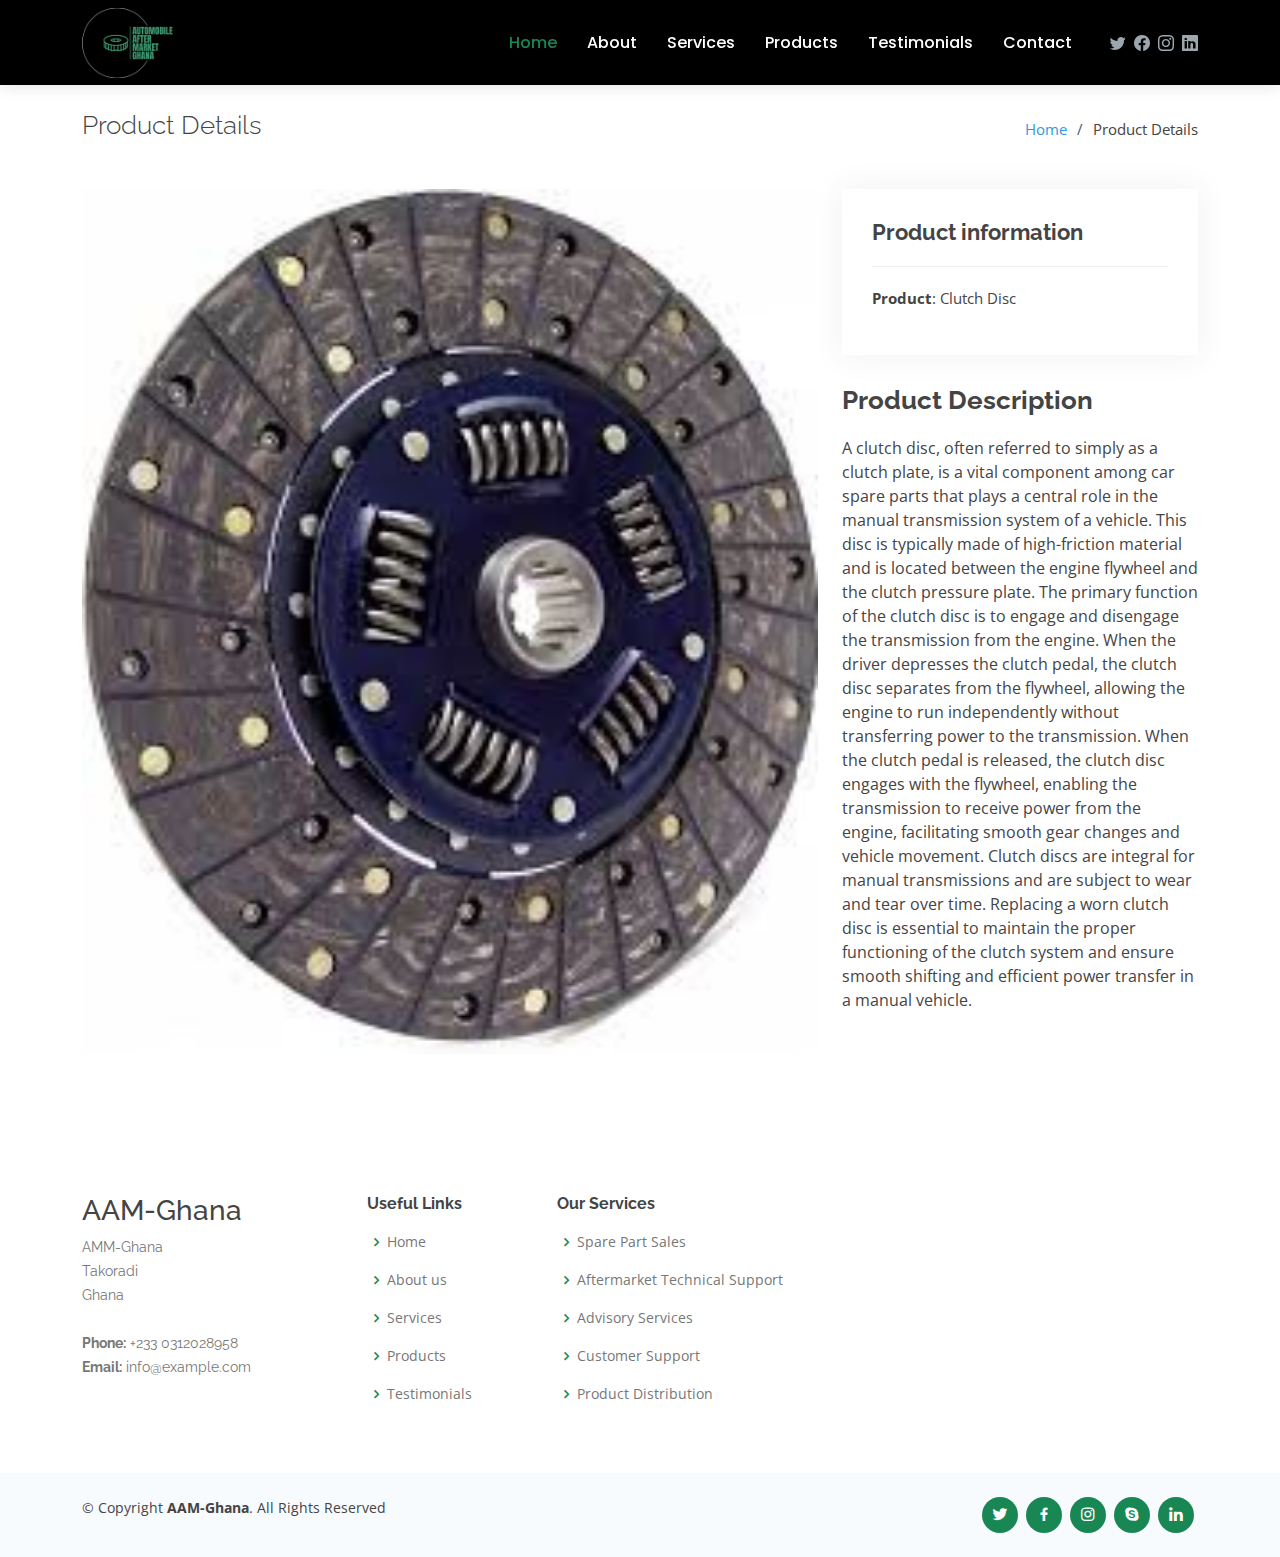
<file: portfolio-details-clutch-disc.html>
<!DOCTYPE html>
<html lang="en">

<head>
  <meta charset="utf-8">
  <meta content="width=device-width, initial-scale=1.0" name="viewport">

  <title>AAM-Ghana</title>
  <meta content="" name="description">
  <meta content="" name="keywords">

  <!-- Favicons -->
  <link href="assets/img/favicon.png" rel="icon">
  <link href="assets/img/apple-touch-icon.png" rel="apple-touch-icon">

  <!-- Google Fonts -->
  <link href="https://fonts.googleapis.com/css?family=Open+Sans:300,300i,400,400i,600,600i,700,700i|Raleway:300,300i,400,400i,500,500i,600,600i,700,700i|Poppins:300,300i,400,400i,500,500i,600,600i,700,700i" rel="stylesheet">


  <link href="assets/vendor/bootstrap/css/bootstrap.min.css" rel="stylesheet">
  <link href="assets/vendor/bootstrap-icons/bootstrap-icons.css" rel="stylesheet">
  <link href="assets/vendor/boxicons/css/boxicons.min.css" rel="stylesheet">
  <link href="assets/vendor/glightbox/css/glightbox.min.css" rel="stylesheet">
  <link href="assets/vendor/swiper/swiper-bundle.min.css" rel="stylesheet">


  <link href="assets/css/style.css" rel="stylesheet">
</head>

<body>

  <!-- ======= Header ======= -->
  <header id="header" class="fixed-top d-flex align-items-center">
    <div class="container d-flex align-items-center">

      <div class="logo me-auto">
        <!-- <h1><a href="index.html">Lumia</a></h1> -->
        <!-- Uncomment below if you prefer to use an image logo -->
        <a href="index.html"><img src="assets/img/logo-no-background.png" alt="Company Logo" class="img-fluid"></a>
      </div>

      <nav id="navbar" class="navbar order-last order-lg-0">
        <ul>
          <li><a class="nav-link scrollto active" href="index.html">Home</a></li>
          <li><a class="nav-link scrollto" href="index.html#about">About</a></li>
          <li><a class="nav-link scrollto" href="index.html#services">Services</a></li>
          <li><a class="nav-link scrollto " href="index.html#portfolio">Products</a></li>
          <li><a class="nav-link scrollto" href="index.html#testimonials">Testimonials</a></li>
          <li><a class="nav-link scrollto" href="index.html#contact">Contact</a></li>
        </ul>
        <i class="bi bi-list mobile-nav-toggle"></i>
      </nav><!-- .navbar -->

      <div class="header-social-links d-flex align-items-center">
        <a href="#" class="twitter"><i class="bi bi-twitter"></i></a>
        <a href="#" class="facebook"><i class="bi bi-facebook"></i></a>
        <a href="#" class="instagram"><i class="bi bi-instagram"></i></a>
        <a href="#" class="linkedin"><i class="bi bi-linkedin"></i></i></a>
      </div>

    </div>
  </header><!-- End Header -->

  <main id="main">

    <!-- ======= Breadcrumbs ======= -->
    <section id="breadcrumbs" class="breadcrumbs">
      <div class="container">

        <div class="d-flex justify-content-between align-items-center">
          <h2>Product Details</h2>
          <ol>
            <li><a href="index.html">Home</a></li>
            <li>Product Details</li>
          </ol>
        </div>

      </div>
    </section><!-- End Breadcrumbs -->

    <!-- ======= Portfolio Details Section ======= -->
    <section id="portfolio-details" class="portfolio-details">
      <div class="container">

        <div class="row gy-4">

          <div class="col-lg-8">
            <div class="portfolio-details-slider swiper">
              <div class="swiper-wrapper align-items-center">

                <div class="swiper-slide">
                  <img src="assets/img/portfolio/clutch-disc.jpeg" alt="Clutch Disc">
                </div>
              </div>
              <div class="swiper-pagination"></div>
            </div>
          </div>

          <div class="col-lg-4">
            <div class="portfolio-info">
              <h3>Product information</h3>
              <ul>
                <li><strong>Product</strong>: Clutch Disc</li>
              </ul>
            </div>
            <div class="portfolio-description">
              <h2>Product Description</h2>
              <p>
                A clutch disc, often referred to simply as a clutch plate, is a vital component among car spare parts that plays a central role in the manual transmission system of a vehicle. This disc is typically made of high-friction material and is located between the engine flywheel and the clutch pressure plate.

The primary function of the clutch disc is to engage and disengage the transmission from the engine. When the driver depresses the clutch pedal, the clutch disc separates from the flywheel, allowing the engine to run independently without transferring power to the transmission. When the clutch pedal is released, the clutch disc engages with the flywheel, enabling the transmission to receive power from the engine, facilitating smooth gear changes and vehicle movement.

Clutch discs are integral for manual transmissions and are subject to wear and tear over time. Replacing a worn clutch disc is essential to maintain the proper functioning of the clutch system and ensure smooth shifting and efficient power transfer in a manual vehicle.
              </p>
            </div>
          </div>

        </div>

      </div>
    </section><!-- End Portfolio Details Section -->

  </main><!-- End #main -->

  <!-- ======= Footer ======= -->
  <footer id="footer">

    <div class="footer-top">
      <div class="container">
        <div class="row">

          <div class="col-lg-3 col-md-6 footer-contact">
            <h3>AAM-Ghana</h3>
            <p>
              AMM-Ghana <br>
              Takoradi<br>
              Ghana <br><br>
              <strong>Phone:</strong> +233 0312028958<br>
              <strong>Email:</strong> info@example.com<br>
            </p>
          </div>

          <div class="col-lg-2 col-md-6 footer-links">
            <h4>Useful Links</h4>
            <ul>
              <li><i class="bx bx-chevron-right"></i> <a href="index.html">Home</a></li>
              <li><i class="bx bx-chevron-right"></i> <a href="index.html#about">About us</a></li>
              <li><i class="bx bx-chevron-right"></i> <a href="index.html#services">Services</a></li>
              <li><i class="bx bx-chevron-right"></i> <a href="index.html#portfolio">Products</a></li>
              <li><i class="bx bx-chevron-right"></i> <a href="index.html#testimonials">Testimonials</a></li>
            </ul>
          </div>

          <div class="col-lg-3 col-md-6 footer-links">
            <h4>Our Services</h4>
            <ul>
              <li><i class="bx bx-chevron-right"></i> <a href="#">Spare Part Sales</a></li>
              <li><i class="bx bx-chevron-right"></i> <a href="#">Aftermarket Technical Support</a></li>
              <li><i class="bx bx-chevron-right"></i> <a href="#">Advisory Services</a></li>
              <li><i class="bx bx-chevron-right"></i> <a href="#">Customer Support</a></li>
              <li><i class="bx bx-chevron-right"></i> <a href="#">Product Distribution</a></li>
            </ul>
          </div>

          <!-- <div class="col-lg-4 col-md-6 footer-newsletter">
            <h4>Join Our Newsletter</h4>
            <p>Tamen quem nulla quae legam multos aute sint culpa legam noster magna</p>
            <form action="" method="post">
              <input type="email" name="email"><input type="submit" value="Subscribe">
            </form>
          </div> -->

        </div>
      </div>
    </div>

    <div class="container d-md-flex py-4">

      <div class="me-md-auto text-center text-md-start">
        <div class="copyright">
          &copy; Copyright <strong><span>AAM-Ghana</span></strong>. All Rights Reserved
        </div>
      </div>
      <div class="social-links text-center text-md-right pt-3 pt-md-0">
        <a href="#" class="twitter"><i class="bx bxl-twitter"></i></a>
        <a href="#" class="facebook"><i class="bx bxl-facebook"></i></a>
        <a href="#" class="instagram"><i class="bx bxl-instagram"></i></a>
        <a href="#" class="google-plus"><i class="bx bxl-skype"></i></a>
        <a href="#" class="linkedin"><i class="bx bxl-linkedin"></i></a>
      </div>
    </div>
  </footer><!-- End Footer -->

  <a href="#" class="back-to-top d-flex align-items-center justify-content-center"><i class="bi bi-arrow-up-short"></i></a>

  <!-- Vendor JS Files -->
  <script src="assets/vendor/purecounter/purecounter_vanilla.js"></script>
  <script src="assets/vendor/bootstrap/js/bootstrap.bundle.min.js"></script>
  <script src="assets/vendor/glightbox/js/glightbox.min.js"></script>
  <script src="assets/vendor/isotope-layout/isotope.pkgd.min.js"></script>
  <script src="assets/vendor/swiper/swiper-bundle.min.js"></script>
  <script src="assets/vendor/waypoints/noframework.waypoints.js"></script>
  <script src="assets/vendor/php-email-form/validate.js"></script>

  <!-- Template Main JS File -->
  <script src="assets/js/main.js"></script>

</body>

</html>
</file>
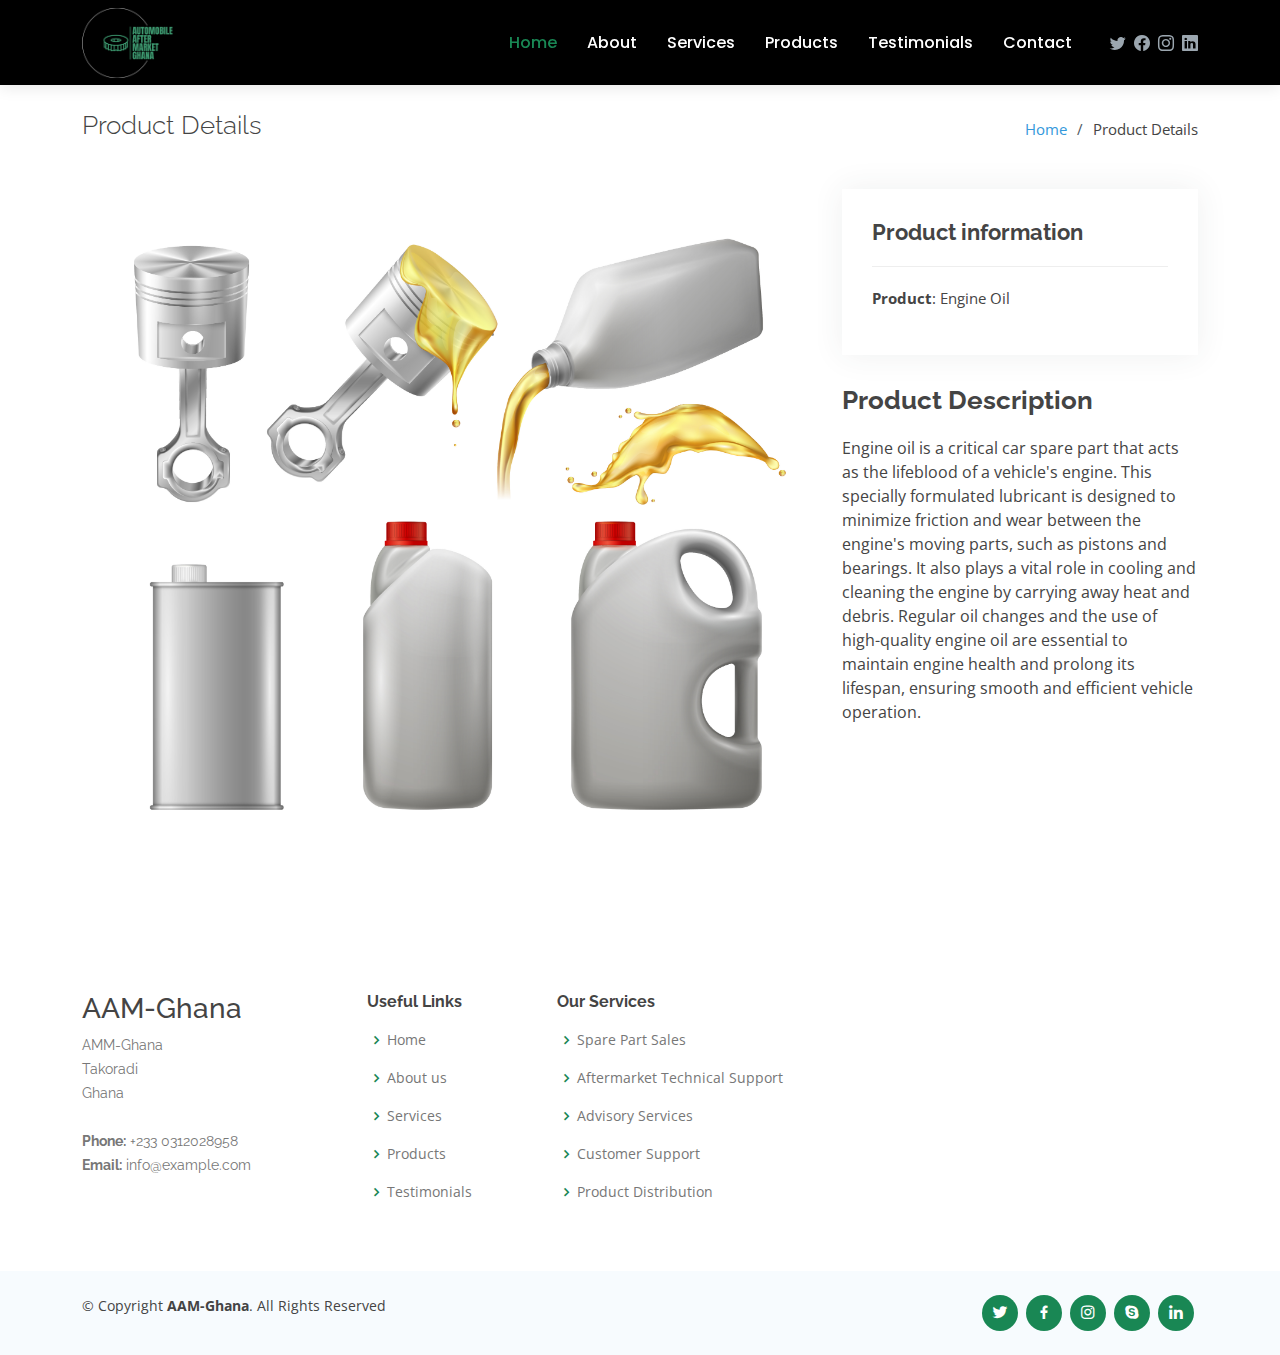
<file: portfolio-details-engine-oil.html>
<!DOCTYPE html>
<html lang="en">

<head>
  <meta charset="utf-8">
  <meta content="width=device-width, initial-scale=1.0" name="viewport">

  <title>AAM-Ghana</title>
  <meta content="" name="description">
  <meta content="" name="keywords">

  <!-- Favicons -->
  <link href="assets/img/favicon.png" rel="icon">
  <link href="assets/img/apple-touch-icon.png" rel="apple-touch-icon">

  <!-- Google Fonts -->
  <link href="https://fonts.googleapis.com/css?family=Open+Sans:300,300i,400,400i,600,600i,700,700i|Raleway:300,300i,400,400i,500,500i,600,600i,700,700i|Poppins:300,300i,400,400i,500,500i,600,600i,700,700i" rel="stylesheet">


  <link href="assets/vendor/bootstrap/css/bootstrap.min.css" rel="stylesheet">
  <link href="assets/vendor/bootstrap-icons/bootstrap-icons.css" rel="stylesheet">
  <link href="assets/vendor/boxicons/css/boxicons.min.css" rel="stylesheet">
  <link href="assets/vendor/glightbox/css/glightbox.min.css" rel="stylesheet">
  <link href="assets/vendor/swiper/swiper-bundle.min.css" rel="stylesheet">


  <link href="assets/css/style.css" rel="stylesheet">
</head>

<body>

  <!-- ======= Header ======= -->
  <header id="header" class="fixed-top d-flex align-items-center">
    <div class="container d-flex align-items-center">

      <div class="logo me-auto">
        <!-- <h1><a href="index.html">Lumia</a></h1> -->
        <!-- Uncomment below if you prefer to use an image logo -->
        <a href="index.html"><img src="assets/img/logo-no-background.png" alt="" class="img-fluid"></a>
      </div>

      <nav id="navbar" class="navbar order-last order-lg-0">
        <ul>
          <li><a class="nav-link scrollto active" href="index.html">Home</a></li>
          <li><a class="nav-link scrollto" href="index.html#about">About</a></li>
          <li><a class="nav-link scrollto" href="index.html#services">Services</a></li>
          <li><a class="nav-link scrollto " href="index.html#portfolio">Products</a></li>
          <li><a class="nav-link scrollto" href="index.html#testimonials">Testimonials</a></li>
          <li><a class="nav-link scrollto" href="index.html#contact">Contact</a></li>
        </ul>
        <i class="bi bi-list mobile-nav-toggle"></i>
      </nav><!-- .navbar -->

      <div class="header-social-links d-flex align-items-center">
        <a href="#" class="twitter"><i class="bi bi-twitter"></i></a>
        <a href="#" class="facebook"><i class="bi bi-facebook"></i></a>
        <a href="#" class="instagram"><i class="bi bi-instagram"></i></a>
        <a href="#" class="linkedin"><i class="bi bi-linkedin"></i></i></a>
      </div>

    </div>
  </header><!-- End Header -->

  <main id="main">

    <!-- ======= Breadcrumbs ======= -->
    <section id="breadcrumbs" class="breadcrumbs">
      <div class="container">

        <div class="d-flex justify-content-between align-items-center">
          <h2>Product Details</h2>
          <ol>
            <li><a href="index.html">Home</a></li>
            <li>Product Details</li>
          </ol>
        </div>

      </div>
    </section><!-- End Breadcrumbs -->

    <!-- ======= Portfolio Details Section ======= -->
    <section id="portfolio-details" class="portfolio-details">
      <div class="container">

        <div class="row gy-4">

          <div class="col-lg-8">
            <div class="portfolio-details-slider swiper">
              <div class="swiper-wrapper align-items-center">

                <div class="swiper-slide">
                  <img src="assets/img/portfolio/oil.jpg" alt="">
                </div>
              </div>
              <div class="swiper-pagination"></div>
            </div>
          </div>

          <div class="col-lg-4">
            <div class="portfolio-info">
              <h3>Product information</h3>
              <ul>
                <li><strong>Product</strong>: Engine Oil</li>
               
              </ul>
            </div>
            <div class="portfolio-description">
              <h2>Product Description</h2>
              <p>
                Engine oil is a critical car spare part that acts as the lifeblood of a vehicle's engine. This specially formulated lubricant is designed to minimize friction and wear between the engine's moving parts, such as pistons and bearings. It also plays a vital role in cooling and cleaning the engine by carrying away heat and debris. Regular oil changes and the use of high-quality engine oil are essential to maintain engine health and prolong its lifespan, ensuring smooth and efficient vehicle operation.
              </p>
            </div>
          </div>

        </div>

      </div>
    </section><!-- End Portfolio Details Section -->

  </main><!-- End #main -->

  <!-- ======= Footer ======= -->
  <footer id="footer">

    <div class="footer-top">
      <div class="container">
        <div class="row">

          <div class="col-lg-3 col-md-6 footer-contact">
            <h3>AAM-Ghana</h3>
            <p>
              AMM-Ghana <br>
              Takoradi<br>
              Ghana <br><br>
              <strong>Phone:</strong> +233 0312028958<br>
              <strong>Email:</strong> info@example.com<br>
            </p>
          </div>

          <div class="col-lg-2 col-md-6 footer-links">
            <h4>Useful Links</h4>
            <ul>
              <li><i class="bx bx-chevron-right"></i> <a href="index.html">Home</a></li>
              <li><i class="bx bx-chevron-right"></i> <a href="index.html#about">About us</a></li>
              <li><i class="bx bx-chevron-right"></i> <a href="index.html#services">Services</a></li>
              <li><i class="bx bx-chevron-right"></i> <a href="index.html#portfolio">Products</a></li>
              <li><i class="bx bx-chevron-right"></i> <a href="index.html#testimonials">Testimonials</a></li>
            </ul>
          </div>

          <div class="col-lg-3 col-md-6 footer-links">
            <h4>Our Services</h4>
            <ul>
              <li><i class="bx bx-chevron-right"></i> <a href="#">Spare Part Sales</a></li>
              <li><i class="bx bx-chevron-right"></i> <a href="#">Aftermarket Technical Support</a></li>
              <li><i class="bx bx-chevron-right"></i> <a href="#">Advisory Services</a></li>
              <li><i class="bx bx-chevron-right"></i> <a href="#">Customer Support</a></li>
              <li><i class="bx bx-chevron-right"></i> <a href="#">Product Distribution</a></li>
            </ul>
          </div>

          <!-- <div class="col-lg-4 col-md-6 footer-newsletter">
            <h4>Join Our Newsletter</h4>
            <p>Tamen quem nulla quae legam multos aute sint culpa legam noster magna</p>
            <form action="" method="post">
              <input type="email" name="email"><input type="submit" value="Subscribe">
            </form>
          </div> -->

        </div>
      </div>
    </div>

    <div class="container d-md-flex py-4">

      <div class="me-md-auto text-center text-md-start">
        <div class="copyright">
          &copy; Copyright <strong><span>AAM-Ghana</span></strong>. All Rights Reserved
        </div>
      </div>
      <div class="social-links text-center text-md-right pt-3 pt-md-0">
        <a href="#" class="twitter"><i class="bx bxl-twitter"></i></a>
        <a href="#" class="facebook"><i class="bx bxl-facebook"></i></a>
        <a href="#" class="instagram"><i class="bx bxl-instagram"></i></a>
        <a href="#" class="google-plus"><i class="bx bxl-skype"></i></a>
        <a href="#" class="linkedin"><i class="bx bxl-linkedin"></i></a>
      </div>
    </div>
  </footer><!-- End Footer -->

  <a href="#" class="back-to-top d-flex align-items-center justify-content-center"><i class="bi bi-arrow-up-short"></i></a>

  <!-- Vendor JS Files -->
  <script src="assets/vendor/purecounter/purecounter_vanilla.js"></script>
  <script src="assets/vendor/bootstrap/js/bootstrap.bundle.min.js"></script>
  <script src="assets/vendor/glightbox/js/glightbox.min.js"></script>
  <script src="assets/vendor/isotope-layout/isotope.pkgd.min.js"></script>
  <script src="assets/vendor/swiper/swiper-bundle.min.js"></script>
  <script src="assets/vendor/waypoints/noframework.waypoints.js"></script>
  <script src="assets/vendor/php-email-form/validate.js"></script>

  <!-- Template Main JS File -->
  <script src="assets/js/main.js"></script>

</body>

</html>
</file>
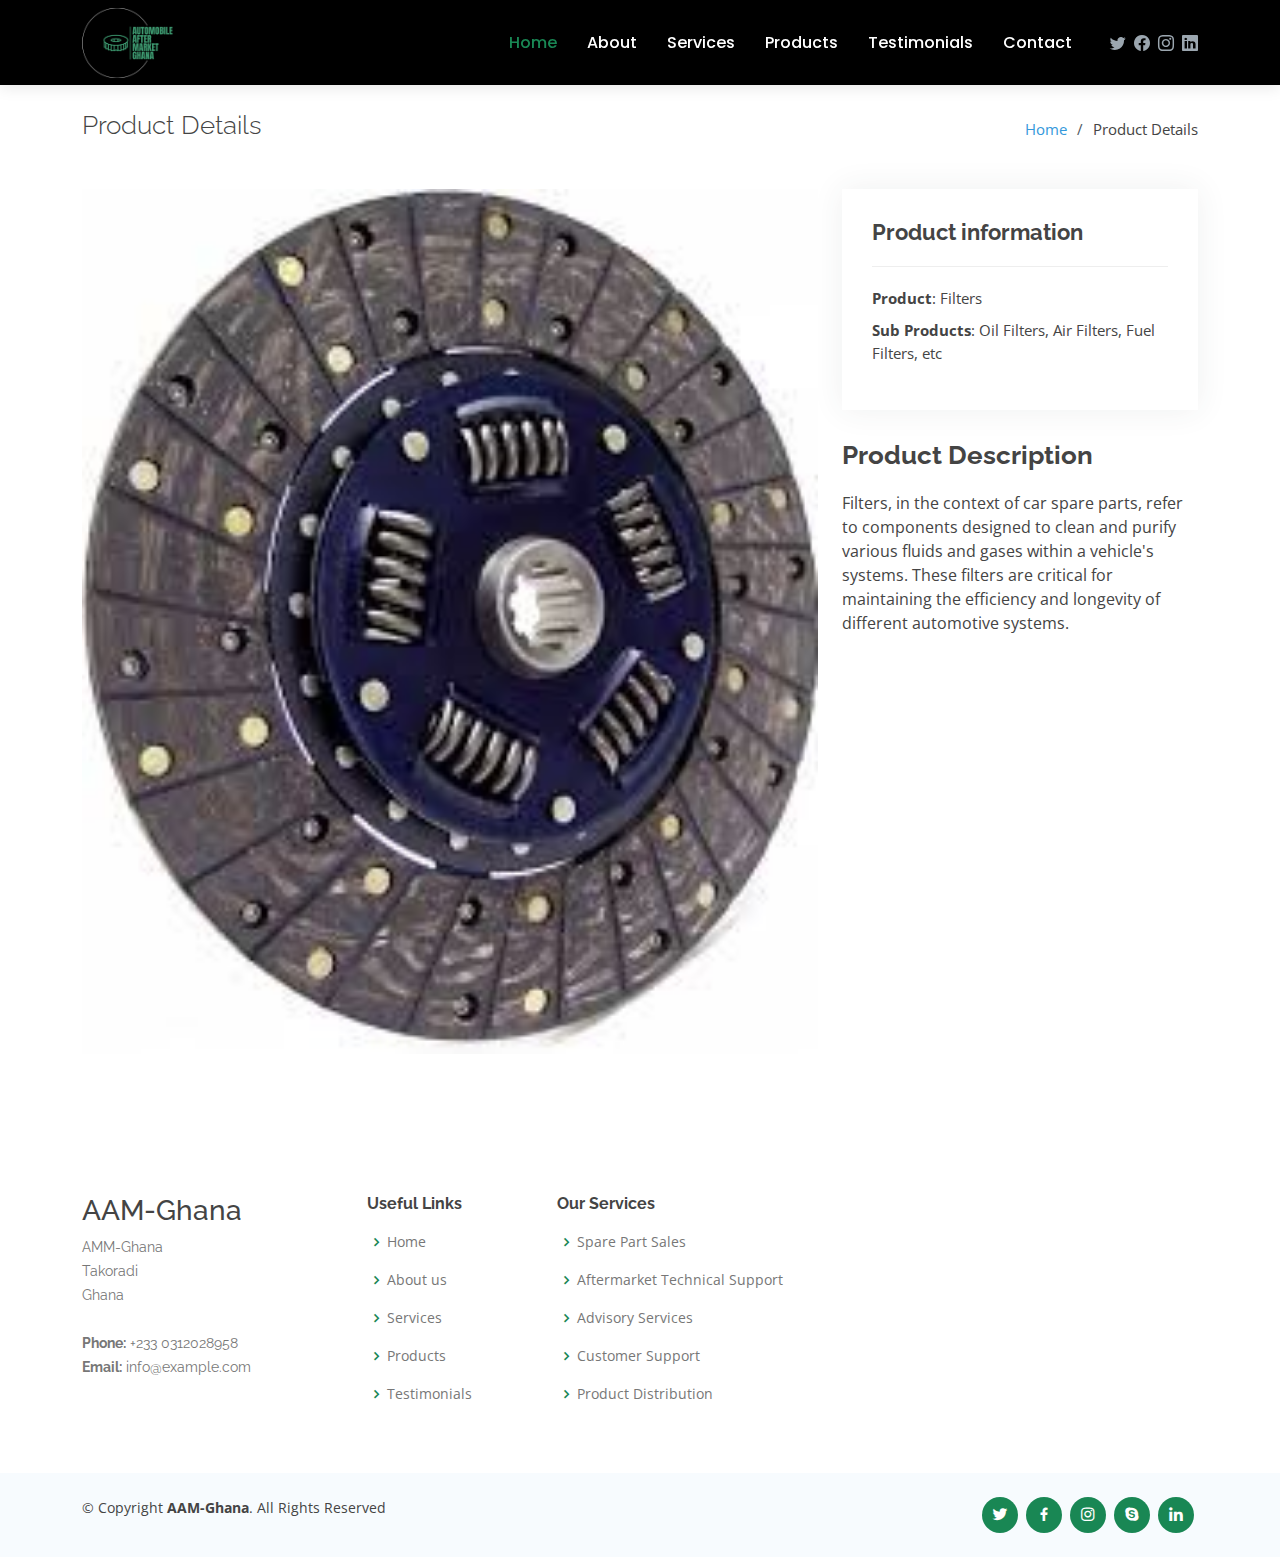
<file: portfolio-details-filters.html>
<!DOCTYPE html>
<html lang="en">

<head>
  <meta charset="utf-8">
  <meta content="width=device-width, initial-scale=1.0" name="viewport">

  <title>AAM-Ghana</title>
  <meta content="" name="description">
  <meta content="" name="keywords">

  <!-- Favicons -->
  <link href="assets/img/favicon.png" rel="icon">
  <link href="assets/img/apple-touch-icon.png" rel="apple-touch-icon">

  <!-- Google Fonts -->
  <link href="https://fonts.googleapis.com/css?family=Open+Sans:300,300i,400,400i,600,600i,700,700i|Raleway:300,300i,400,400i,500,500i,600,600i,700,700i|Poppins:300,300i,400,400i,500,500i,600,600i,700,700i" rel="stylesheet">


  <link href="assets/vendor/bootstrap/css/bootstrap.min.css" rel="stylesheet">
  <link href="assets/vendor/bootstrap-icons/bootstrap-icons.css" rel="stylesheet">
  <link href="assets/vendor/boxicons/css/boxicons.min.css" rel="stylesheet">
  <link href="assets/vendor/glightbox/css/glightbox.min.css" rel="stylesheet">
  <link href="assets/vendor/swiper/swiper-bundle.min.css" rel="stylesheet">


  <link href="assets/css/style.css" rel="stylesheet">
</head>

<body>

  <!-- ======= Header ======= -->
  <header id="header" class="fixed-top d-flex align-items-center">
    <div class="container d-flex align-items-center">

      <div class="logo me-auto">
        <!-- <h1><a href="index.html">Lumia</a></h1> -->
        <!-- Uncomment below if you prefer to use an image logo -->
        <a href="index.html"><img src="assets/img/logo-no-background.png" alt="Company Logo" class="img-fluid"></a>
      </div>

      <nav id="navbar" class="navbar order-last order-lg-0">
        <ul>
          <li><a class="nav-link scrollto active" href="index.html">Home</a></li>
          <li><a class="nav-link scrollto" href="index.html#about">About</a></li>
          <li><a class="nav-link scrollto" href="index.html#services">Services</a></li>
          <li><a class="nav-link scrollto " href="index.html#portfolio">Products</a></li>
          <li><a class="nav-link scrollto" href="index.html#testimonials">Testimonials</a></li>
          <li><a class="nav-link scrollto" href="index.html#contact">Contact</a></li>
        </ul>
        <i class="bi bi-list mobile-nav-toggle"></i>
      </nav><!-- .navbar -->

      <div class="header-social-links d-flex align-items-center">
        <a href="#" class="twitter"><i class="bi bi-twitter"></i></a>
        <a href="#" class="facebook"><i class="bi bi-facebook"></i></a>
        <a href="#" class="instagram"><i class="bi bi-instagram"></i></a>
        <a href="#" class="linkedin"><i class="bi bi-linkedin"></i></i></a>
      </div>

    </div>
  </header><!-- End Header -->

  <main id="main">

    <!-- ======= Breadcrumbs ======= -->
    <section id="breadcrumbs" class="breadcrumbs">
      <div class="container">

        <div class="d-flex justify-content-between align-items-center">
          <h2>Product Details</h2>
          <ol>
            <li><a href="index.html">Home</a></li>
            <li>Product Details</li>
          </ol>
        </div>

      </div>
    </section><!-- End Breadcrumbs -->

    <!-- ======= Portfolio Details Section ======= -->
    <section id="portfolio-details" class="portfolio-details">
      <div class="container">

        <div class="row gy-4">

          <div class="col-lg-8">
            <div class="portfolio-details-slider swiper">
              <div class="swiper-wrapper align-items-center">

                <div class="swiper-slide">
                  <img src="assets/img/portfolio/clutch-disc.jpeg" alt="Clutch Disc">
                </div>
              </div>
              <div class="swiper-pagination"></div>
            </div>
          </div>

          <div class="col-lg-4">
            <div class="portfolio-info">
              <h3>Product information</h3>
              <ul>
                <li><strong>Product</strong>: Filters</li>
                <li><strong>Sub Products</strong>: Oil Filters, Air Filters, Fuel Filters, etc</li>
              </ul>
            </div>
            <div class="portfolio-description">
              <h2>Product Description</h2>
              <p>
                Filters, in the context of car spare parts, refer to components designed to clean and purify various fluids and gases within a vehicle's systems. These filters are critical for maintaining the efficiency and longevity of different automotive systems.
              </p>
            </div>
          </div>

        </div>

      </div>
    </section><!-- End Portfolio Details Section -->

  </main><!-- End #main -->

  <!-- ======= Footer ======= -->
  <footer id="footer">

    <div class="footer-top">
      <div class="container">
        <div class="row">

          <div class="col-lg-3 col-md-6 footer-contact">
            <h3>AAM-Ghana</h3>
            <p>
              AMM-Ghana <br>
              Takoradi<br>
              Ghana <br><br>
              <strong>Phone:</strong> +233 0312028958<br>
              <strong>Email:</strong> info@example.com<br>
            </p>
          </div>

          <div class="col-lg-2 col-md-6 footer-links">
            <h4>Useful Links</h4>
            <ul>
              <li><i class="bx bx-chevron-right"></i> <a href="index.html">Home</a></li>
              <li><i class="bx bx-chevron-right"></i> <a href="index.html#about">About us</a></li>
              <li><i class="bx bx-chevron-right"></i> <a href="index.html#services">Services</a></li>
              <li><i class="bx bx-chevron-right"></i> <a href="index.html#portfolio">Products</a></li>
              <li><i class="bx bx-chevron-right"></i> <a href="index.html#testimonials">Testimonials</a></li>
            </ul>
          </div>

          <div class="col-lg-3 col-md-6 footer-links">
            <h4>Our Services</h4>
            <ul>
              <li><i class="bx bx-chevron-right"></i> <a href="#">Spare Part Sales</a></li>
              <li><i class="bx bx-chevron-right"></i> <a href="#">Aftermarket Technical Support</a></li>
              <li><i class="bx bx-chevron-right"></i> <a href="#">Advisory Services</a></li>
              <li><i class="bx bx-chevron-right"></i> <a href="#">Customer Support</a></li>
              <li><i class="bx bx-chevron-right"></i> <a href="#">Product Distribution</a></li>
            </ul>
          </div>

          <!-- <div class="col-lg-4 col-md-6 footer-newsletter">
            <h4>Join Our Newsletter</h4>
            <p>Tamen quem nulla quae legam multos aute sint culpa legam noster magna</p>
            <form action="" method="post">
              <input type="email" name="email"><input type="submit" value="Subscribe">
            </form>
          </div> -->

        </div>
      </div>
    </div>

    <div class="container d-md-flex py-4">

      <div class="me-md-auto text-center text-md-start">
        <div class="copyright">
          &copy; Copyright <strong><span>AAM-Ghana</span></strong>. All Rights Reserved
        </div>
      </div>
      <div class="social-links text-center text-md-right pt-3 pt-md-0">
        <a href="#" class="twitter"><i class="bx bxl-twitter"></i></a>
        <a href="#" class="facebook"><i class="bx bxl-facebook"></i></a>
        <a href="#" class="instagram"><i class="bx bxl-instagram"></i></a>
        <a href="#" class="google-plus"><i class="bx bxl-skype"></i></a>
        <a href="#" class="linkedin"><i class="bx bxl-linkedin"></i></a>
      </div>
    </div>
  </footer><!-- End Footer -->

  <a href="#" class="back-to-top d-flex align-items-center justify-content-center"><i class="bi bi-arrow-up-short"></i></a>

  <!-- Vendor JS Files -->
  <script src="assets/vendor/purecounter/purecounter_vanilla.js"></script>
  <script src="assets/vendor/bootstrap/js/bootstrap.bundle.min.js"></script>
  <script src="assets/vendor/glightbox/js/glightbox.min.js"></script>
  <script src="assets/vendor/isotope-layout/isotope.pkgd.min.js"></script>
  <script src="assets/vendor/swiper/swiper-bundle.min.js"></script>
  <script src="assets/vendor/waypoints/noframework.waypoints.js"></script>
  <script src="assets/vendor/php-email-form/validate.js"></script>

  <!-- Template Main JS File -->
  <script src="assets/js/main.js"></script>

</body>

</html>
</file>
<file: assets/css/style.css>
/*--------------------------------------------------------------
# General
--------------------------------------------------------------*/
body {
  font-family: "Open Sans", sans-serif;
  color: #444444;
}

a {
  color: #3498db;
  text-decoration: none;
}

a:hover {
  color: #5faee3;
  text-decoration: none;
}

h1,
h2,
h3,
h4,
h5,
h6 {
  font-family: "Raleway", sans-serif;
}

/*--------------------------------------------------------------
# Back to top button
--------------------------------------------------------------*/
.back-to-top {
  position: fixed;
  visibility: hidden;
  opacity: 0;
  right: 15px;
  bottom: 15px;
  z-index: 996;
  background: #3498db;
  width: 40px;
  height: 40px;
  border-radius: 4px;
  transition: all 0.4s;
}

.back-to-top i {
  font-size: 28px;
  color: #fff;
  line-height: 0;
}

.back-to-top:hover {
  background: #57aae1;
  color: #fff;
}

.back-to-top.active {
  visibility: visible;
  opacity: 1;
}

/*--------------------------------------------------------------
# Header
--------------------------------------------------------------*/
#header {
  height: 85px;
  transition: all 0.5s;
  z-index: 997;
  transition: all 0.5s;
  background: #000;
  box-shadow: 0px 2px 15px rgba(0, 0, 0, 0.1);
}

#header .logo h1 {
  font-size: 28px;
  margin: 0;
  font-weight: 600;
  letter-spacing: 1px;
  text-transform: uppercase;
  color: #384046;
}

#header .logo h1 a,
#header .logo h1 a:hover {
  color: #384046;
  text-decoration: none;
}

#header .logo img {
  max-height: 100px;
  max-width: 250px;
  padding: 15px 0 15px 0;
}

/*--------------------------------------------------------------
# Header Social Links
--------------------------------------------------------------*/
.header-social-links {
  margin: 0 0 0 30px;
}

.header-social-links a {
  color: #9ba6af;
  padding-left: 8px;
  display: inline-block;
  line-height: 0px;
  transition: 0.3s;
}

.header-social-links a i {
  line-height: 0;
}

.header-social-links a:hover {
  color: #3498db;
}

@media (max-width: 768px) {
  .header-social-links {
    margin: 0 15px 0 0;
  }
}

/*--------------------------------------------------------------
# Navigation Menu
--------------------------------------------------------------*/
/**
* Desktop Navigation 
*/
.navbar {
  padding: 0;
}

.navbar ul {
  margin: 0;
  padding: 0;
  display: flex;
  list-style: none;
  align-items: center;
}

.navbar li {
  position: relative;
}

.navbar a,
.navbar a:focus {
  display: flex;
  align-items: center;
  justify-content: space-between;
  padding: 10px 0 10px 30px;
  font-family: "Poppins", sans-serif;
  font-size: 16px;
  font-weight: 500;
  color: #fff;
  white-space: nowrap;
  transition: 0.3s;
}

.navbar a i,
.navbar a:focus i {
  font-size: 12px;
  line-height: 0;
  margin-left: 5px;
}

.navbar a:hover,
.navbar .active,
.navbar .active:focus,
.navbar li:hover>a {
  color: #198754;
}



/**
* Mobile Navigation 
*/
.mobile-nav-toggle {
  color: #198754;
  font-size: 28px;
  cursor: pointer;
  display: none;
  line-height: 0;
  transition: 0.5s;
}

.mobile-nav-toggle.bi-x {
  color: #fff;
}

@media (max-width: 991px) {
  .mobile-nav-toggle {
    display: block;
  }

  .navbar ul {
    display: none;
  }
}

.navbar-mobile {
  position: fixed;
  overflow: hidden;
  top: 0;
  right: 0;
  left: 0;
  bottom: 0;
  background: rgba(33, 38, 42, 0.9);
  transition: 0.3s;
  z-index: 999;
}

.navbar-mobile .mobile-nav-toggle {
  position: absolute;
  top: 15px;
  right: 15px;
}

.navbar-mobile ul {
  display: block;
  position: absolute;
  top: 55px;
  right: 15px;
  bottom: 15px;
  left: 15px;
  padding: 10px 0;
  background-color: #000;
  overflow-y: auto;
  transition: 0.3s;
}

.navbar-mobile a,
.navbar-mobile a:focus {
  padding: 10px 20px;
  font-size: 15px;
  color: #fff;
}

.navbar-mobile a:hover,
.navbar-mobile .active,
.navbar-mobile li:hover>a {
  color: #198754;
}

.navbar-mobile .getstarted,
.navbar-mobile .getstarted:focus {
  margin: 15px;
}

.navbar-mobile .dropdown ul {
  position: static;
  display: none;
  margin: 10px 20px;
  padding: 10px 0;
  z-index: 99;
  opacity: 1;
  visibility: visible;
  background: #fff;
  box-shadow: 0px 0px 30px rgba(127, 137, 161, 0.25);
}


/*--------------------------------------------------------------
# Hero Section
--------------------------------------------------------------*/
#hero {
  width: 100%;
  height: 60vh;
  background: url("../img/hero.jpeg") center center;
  background-size:cover;
  position: relative;
  margin-top: 80px;
  padding: 0;
}

#hero:before {
  content: "";
  background: rgba(56, 64, 70, 0.5);
  position: absolute;
  bottom: 0;
  top: 0;
  left: 0;
  right: 0;
}

#hero .container {
  z-index: 2;
}

#hero h1 {
  margin: 0 0 10px 0;
  font-size: 48px;
  font-weight: 700;
  line-height: 56px;
  color: #fff;
}

#hero h1 span {
  border-bottom: 4px solid #198754;
}

#hero h2 {
  color: rgba(255, 255, 255, 0.8);
  margin-bottom: 30px;
  font-size: 24px;
}

#hero .btn-get-started {
  font-family: "Poppins", sans-serif;
  font-weight: 400;
  font-size: 13px;
  letter-spacing: 2px;
  display: inline-block;
  padding: 12px 28px;
  border-radius: 4px;
  transition: ease-in-out 0.3s;
  color: #fff;
  background: #198754;
  text-transform: uppercase;
}

#hero .btn-get-started:hover {
  background: #094227;
}

@media (max-width: 992px) {
  #hero {
    height: calc(100vh - 70px);
  }
}

@media (max-width: 768px) {
  #hero h1 {
    font-size: 30px;
    line-height: 36px;
  }

  #hero h2 {
    font-size: 18px;
    line-height: 24px;
    margin-bottom: 30px;
  }
}

/*--------------------------------------------------------------
# Sections General
--------------------------------------------------------------*/
section {
  padding: 60px 0;
}

.section-bg {
  background-color: #000;
}

.section-title {
  text-align: center;
  padding-bottom: 30px;
}

.section-title h2 {
  font-size: 32px;
  font-weight: 600;
  margin-bottom: 20px;
  padding-bottom: 20px;
  position: relative;
}

.section-title h2::before {
  content: "";
  position: absolute;
  display: block;
  width: 120px;
  height: 1px;
  background: #ddd;
  bottom: 1px;
  left: calc(50% - 60px);
}

.section-title h2::after {
  content: "";
  position: absolute;
  display: block;
  width: 40px;
  height: 3px;
  background: #198754;
  bottom: 0;
  left: calc(50% - 20px);
}

.section-title p {
  margin-bottom: 0;
}

/*--------------------------------------------------------------
# What We Do
--------------------------------------------------------------*/
.what-we-do .icon-box {
  text-align: center;
  padding: 30px 20px;
  transition: all ease-in-out 0.3s;
  background: #000;
}

.what-we-do .icon-box .icon {
  margin: 0 auto;
  width: 64px;
  height: 64px;
  background: #eaf4fb;
  border-radius: 50px;
  display: flex;
  align-items: center;
  justify-content: center;
  margin-bottom: 20px;
  transition: ease-in-out 0.3s;
}

.what-we-do .icon-box .icon i {
  color: #198754;
  font-size: 28px;
}

.what-we-do .icon-box h4 {
  font-weight: 700;
  margin-bottom: 15px;
  font-size: 24px;
}

.what-we-do .icon-box h4 a {
  color: #198754;
  transition: ease-in-out 0.3s;
}

.what-we-do .icon-box p {
  line-height: 24px;
  font-size: 14px;
  margin-bottom: 0;
  color: #fff;
}

.what-we-do .icon-box:hover {
  border-color: #fff;
  box-shadow: 0px 0 25px 0 rgba(0, 0, 0, 0.1);
}

.what-we-do .icon-box:hover h4 a,
.what-we-do .icon-box:hover .icon i {
  color: #094227;
}

/*--------------------------------------------------------------
# About
--------------------------------------------------------------*/
.about {
  padding: 10px 0;
}

.about h3 {
  font-weight: 600;
  font-size: 32px;
}

.about ul {
  list-style: none;
  padding: 0;
  font-size: 15px;
}

.about ul li+li {
  margin-top: 10px;
}

.about ul li {
  position: relative;
  padding-left: 26px;
}

.about ul i {
  position: absolute;
  left: 0;
  top: 0;
  font-size: 22px;
  color: #198754;
}

.about .icon-boxes {
  padding-top: 10px;
}

.about .icon-boxes h4 {
  font-size: 20px;
  font-weight: 700;
  margin-top: 5px;
}

.about .icon-boxes i {
  font-size: 48px;
  color: #000;
}

.about .icon-boxes p {
  font-size: 15px;
  color: #848484;
}


/*--------------------------------------------------------------
# Counts
--------------------------------------------------------------*/
.counts {
  background: white;
  padding: 30px 0 40px 0;
}

.counts .count-box {
  padding: 30px 30px 25px 30px;
  width: 100%;
  position: relative;
  text-align: center;
  background: #fff;
}

.counts .count-box i {
  position: absolute;
  top: -25px;
  left: 50%;
  transform: translateX(-50%);
  font-size: 20px;
  background: #198754;
  padding: 12px;
  color: #fff;
  border-radius: 50px;
  display: inline-flex;
  align-items: center;
  justify-content: center;
  width: 48px;
  height: 48px;
}

.counts .count-box span {
  font-size: 36px;
  display: block;
  font-weight: 600;
  color: #124364;
}

.counts .count-box p {
  padding: 0;
  margin: 0;
  font-family: "Raleway", sans-serif;
  font-size: 14px;
}

/*--------------------------------------------------------------
# Services
--------------------------------------------------------------*/
.services .icon-box {
  padding: 30px;
  border-radius: 6px;
  background: #fff;
  transition: ease-in-out 0.3s;
}

.services .icon-box i {
  float: left;
  color: #198754;
  font-size: 40px;
  line-height: 0;
}

.services .icon-box h4 {
  margin-left: 70px;
  font-weight: 700;
  margin-bottom: 15px;
  font-size: 18px;
}

.services .icon-box h4 a {
  color: #198754;
  transition: 0.3s;
}

.services .icon-box p {
  margin-left: 70px;
  line-height: 24px;
  font-size: 14px;
}

.services .icon-box:hover {
  box-shadow: 0px 2px 22px rgba(0, 0, 0, 0.08);
}

.services .icon-box:hover h4 a {
  color: #000;
}

/*--------------------------------------------------------------
# Portfolio
--------------------------------------------------------------*/
.portfolio {
  padding: 60px 0;
}

.portfolio #portfolio-flters {
  padding: 0;
  margin: 0 0 35px 0;
  list-style: none;
  text-align: center;
}

.portfolio #portfolio-flters li {
  cursor: pointer;
  margin: 0 15px 15px 0;
  display: inline-block;
  padding: 10px 20px;
  font-size: 12px;
  line-height: 20px;
  color: #444444;
  border-radius: 4px;
  text-transform: uppercase;
  background: #fff;
  margin-bottom: 5px;
  transition: all 0.3s ease-in-out;
}

.portfolio #portfolio-flters li:hover,
.portfolio #portfolio-flters li.filter-active {
  background: #3498db;
  color: #fff;
}

.portfolio #portfolio-flters li:last-child {
  margin-right: 0;
}

.portfolio .portfolio-wrap {
  box-shadow: 0px 2px 12px rgba(0, 0, 0, 0.08);
  transition: 0.3s;
}

.portfolio .portfolio-wrap:hover {
  box-shadow: 0px 4px 14px rgba(0, 0, 0, 0.16);
}

.portfolio .portfolio-item {
  position: relative;
  height: 360px;
  overflow: hidden;
}

.portfolio .portfolio-item figure {
  background: #000;
  overflow: hidden;
  height: 240px;
  position: relative;
  border-radius: 4px 4px 0 0;
  margin: 0;
}

.portfolio .portfolio-item figure:hover img {
  opacity: 0.4;
  transition: 0.4s;
}

.portfolio .portfolio-item figure .link-preview,
.portfolio .portfolio-item figure .link-details {
  position: absolute;
  display: flex;
  align-items: center;
  justify-content: center;
  opacity: 0;
  line-height: 0;
  text-align: center;
  width: 36px;
  height: 36px;
  background: #fff;
  border-radius: 50%;
  transition: all 0.2s linear;
  overflow: hidden;
  font-size: 20px;
}

.portfolio .portfolio-item figure .link-preview i,
.portfolio .portfolio-item figure .link-details i {
  color: #384046;
  line-height: 0;
}

.portfolio .portfolio-item figure .link-preview:hover,
.portfolio .portfolio-item figure .link-details:hover {
  background: #3498db;
}

.portfolio .portfolio-item figure .link-preview:hover i,
.portfolio .portfolio-item figure .link-details:hover i {
  color: #fff;
}

.portfolio .portfolio-item figure .link-preview {
  left: calc(50% - 38px);
  top: calc(50% - 18px);
}

.portfolio .portfolio-item figure .link-details {
  right: calc(50% - 38px);
  top: calc(50% - 18px);
}

.portfolio .portfolio-item figure:hover .link-preview {
  opacity: 1;
  left: calc(50% - 44px);
}

.portfolio .portfolio-item figure:hover .link-details {
  opacity: 1;
  right: calc(50% - 44px);
}

.portfolio .portfolio-item .portfolio-info {
  background: #fff;
  text-align: center;
  padding: 30px;
  height: 90px;
  border-radius: 0 0 3px 3px;
}

.portfolio .portfolio-item .portfolio-info h4 {
  font-size: 18px;
  line-height: 1px;
  font-weight: 700;
  margin-bottom: 18px;
  padding-bottom: 0;
}

.portfolio .portfolio-item .portfolio-info h4 a {
  color: #333;
}

.portfolio .portfolio-item .portfolio-info h4 a:hover {
  color: #3498db;
}

.portfolio .portfolio-item .portfolio-info p {
  padding: 0;
  margin: 0;
  color: #b8b8b8;
  font-weight: 500;
  font-size: 14px;
  text-transform: uppercase;
}

/*--------------------------------------------------------------
# Portfolio Details
--------------------------------------------------------------*/
.portfolio-details {
  padding-top: 0;
}

.portfolio-details .portfolio-details-slider img {
  width: 100%;
}

.portfolio-details .portfolio-details-slider .swiper-pagination {
  margin-top: 20px;
  position: relative;
}

.portfolio-details .portfolio-details-slider .swiper-pagination .swiper-pagination-bullet {
  width: 12px;
  height: 12px;
  background-color: #fff;
  opacity: 1;
  border: 1px solid #3498db;
}

.portfolio-details .portfolio-details-slider .swiper-pagination .swiper-pagination-bullet-active {
  background-color: #3498db;
}

.portfolio-details .portfolio-info {
  padding: 30px;
  box-shadow: 0px 0 30px rgba(56, 64, 70, 0.08);
}

.portfolio-details .portfolio-info h3 {
  font-size: 22px;
  font-weight: 700;
  margin-bottom: 20px;
  padding-bottom: 20px;
  border-bottom: 1px solid #eee;
}

.portfolio-details .portfolio-info ul {
  list-style: none;
  padding: 0;
  font-size: 15px;
}

.portfolio-details .portfolio-info ul li+li {
  margin-top: 10px;
}

.portfolio-details .portfolio-description {
  padding-top: 30px;
}

.portfolio-details .portfolio-description h2 {
  font-size: 26px;
  font-weight: 700;
  margin-bottom: 20px;
}

.portfolio-details .portfolio-description p {
  padding: 0;
}

/*--------------------------------------------------------------
# Testimonials
--------------------------------------------------------------*/
.testimonials .testimonials-carousel,
.testimonials .testimonials-slider {
  overflow: hidden;
}

.testimonials .testimonial-item {
  box-sizing: content-box;
  padding: 30px 30px 0 30px;
  margin: 30px 15px;
  text-align: center;
  min-height: 350px;
  box-shadow: 0px 2px 12px rgba(0, 0, 0, 0.08);
  background: #fff;
}

.testimonials .testimonial-item .testimonial-img {
  width: 80px;
  height: 80px;
  border-radius: 50%;
  border: 4px solid #fff;
  margin: 0 auto;
}

.testimonials .testimonial-item h3 {
  font-size: 18px;
  font-weight: bold;
  margin: 10px 0 5px 0;
  color: #111;
}

.testimonials .testimonial-item h4 {
  font-size: 14px;
  color: #999;
  margin: 0;
}

.testimonials .testimonial-item .quote-icon-left,
.testimonials .testimonial-item .quote-icon-right {
  color: #e1f0fa;
  font-size: 26px;
}

.testimonials .testimonial-item .quote-icon-left {
  display: inline-block;
  left: -5px;
  position: relative;
}

.testimonials .testimonial-item .quote-icon-right {
  display: inline-block;
  right: -5px;
  position: relative;
  top: 10px;
}

.testimonials .testimonial-item p {
  font-style: italic;
  margin: 0 auto 15px auto;
}

.testimonials .swiper-pagination {
  margin-top: 20px;
  position: relative;
}

.testimonials .swiper-pagination .swiper-pagination-bullet {
  width: 12px;
  height: 12px;
  background-color: #fff;
  opacity: 1;
  border: 1px solid #3498db;
}

.testimonials .swiper-pagination .swiper-pagination-bullet-active {
  background-color: #3498db;
}


/*--------------------------------------------------------------
# Contact
--------------------------------------------------------------*/
.contact .info-wrap {
  padding: 30px;
  background: #fff;
  border-radius: 4px;
}

.contact .info i {
  font-size: 20px;
  color: #198754;
  float: left;
  width: 44px;
  height: 44px;
  background: #eaf4fb;
  display: flex;
  justify-content: center;
  align-items: center;
  border-radius: 50px;
  transition: all 0.3s ease-in-out;
}

.contact .info h4 {
  padding: 0 0 0 60px;
  font-size: 22px;
  font-weight: 600;
  margin-bottom: 5px;
  color: #384046;
}

.contact .info p {
  padding: 0 0 0 60px;
  margin-bottom: 0;
  font-size: 14px;
  color: #65747f;
}

.contact .info:hover i {
  background: #094227;
  color: #fff;
}

.contact .php-email-form {
  width: 100%;
  padding: 30px;
  background: #fff;
  border-radius: 4px;
}

.contact .php-email-form .form-group {
  padding-bottom: 8px;
}

.contact .php-email-form .validate {
  display: none;
  color: red;
  margin: 0 0 15px 0;
  font-weight: 400;
  font-size: 13px;
}

.contact .php-email-form .error-message {
  display: none;
  color: #fff;
  background: #ed3c0d;
  text-align: left;
  padding: 15px;
  font-weight: 600;
}

.contact .php-email-form .error-message br+br {
  margin-top: 25px;
}

.contact .php-email-form .sent-message {
  display: none;
  color: #fff;
  background: #18d26e;
  text-align: center;
  padding: 15px;
  font-weight: 600;
}

.contact .php-email-form .loading {
  display: none;
  background: #fff;
  text-align: center;
  padding: 15px;
}

.contact .php-email-form .loading:before {
  content: "";
  display: inline-block;
  border-radius: 50%;
  width: 24px;
  height: 24px;
  margin: 0 10px -6px 0;
  border: 3px solid #18d26e;
  border-top-color: #eee;
  animation: animate-loading 1s linear infinite;
}

.contact .php-email-form input,
.contact .php-email-form textarea {
  border-radius: 0;
  box-shadow: none;
  font-size: 14px;
}

.contact .php-email-form input {
  height: 44px;
}

.contact .php-email-form textarea {
  padding: 10px 12px;
}

.contact .php-email-form button[type=submit] {
  background: #198754;
  border: 0;
  padding: 10px 24px;
  color: #fff;
  transition: 0.4s;
  border-radius: 4px;
}

.contact .php-email-form button[type=submit]:hover {
  background: #094227;
}

@keyframes animate-loading {
  0% {
    transform: rotate(0deg);
  }

  100% {
    transform: rotate(360deg);
  }
}

/*--------------------------------------------------------------
# Breadcrumbs
--------------------------------------------------------------*/
.breadcrumbs {
  padding: 40px 0;
  margin-top: 70px;
}

.breadcrumbs h2 {
  font-size: 26px;
  font-weight: 300;
}

.breadcrumbs ol {
  display: flex;
  flex-wrap: wrap;
  list-style: none;
  padding: 0;
  margin: 0;
  font-size: 15px;
}

.breadcrumbs ol li+li {
  padding-left: 10px;
}

.breadcrumbs ol li+li::before {
  display: inline-block;
  padding-right: 10px;
  color: #4f5a62;
  content: "/";
}

@media (max-width: 768px) {
  .breadcrumbs .d-flex {
    display: block !important;
  }

  .breadcrumbs ol {
    display: block;
  }

  .breadcrumbs ol li {
    display: inline-block;
  }
}

/*--------------------------------------------------------------
# Footer
--------------------------------------------------------------*/
#footer {
  color: #444444;
  font-size: 14px;
  background: #f7fbfe;
}

#footer .footer-top {
  padding: 60px 0 30px 0;
  background: #fff;
}

#footer .footer-top .footer-contact {
  margin-bottom: 30px;
}

#footer .footer-top .footer-contact h4 {
  font-size: 22px;
  margin: 0 0 30px 0;
  padding: 2px 0 2px 0;
  line-height: 1;
  font-weight: 700;
}

#footer .footer-top .footer-contact p {
  font-size: 14px;
  line-height: 24px;
  margin-bottom: 0;
  font-family: "Raleway", sans-serif;
  color: #777777;
}

#footer .footer-top h4 {
  font-size: 16px;
  font-weight: bold;
  color: #444444;
  position: relative;
  padding-bottom: 12px;
}

#footer .footer-top .footer-links {
  margin-bottom: 30px;
}

#footer .footer-top .footer-links ul {
  list-style: none;
  padding: 0;
  margin: 0;
}

#footer .footer-top .footer-links ul i {
  padding-right: 2px;
  color: #198754;
  font-size: 18px;
  line-height: 1;
}

#footer .footer-top .footer-links ul li {
  padding: 10px 0;
  display: flex;
  align-items: center;
}

#footer .footer-top .footer-links ul li:first-child {
  padding-top: 0;
}

#footer .footer-top .footer-links ul a {
  color: #777777;
  transition: 0.3s;
  display: inline-block;
  line-height: 1;
}

#footer .footer-top .footer-links ul a:hover {
  text-decoration: none;
  color: #198754;
}


#footer .credits {
  padding-top: 5px;
  font-size: 13px;
  color: #444444;
}

#footer .social-links a {
  font-size: 18px;
  display: inline-block;
  background: #198754;
  color: #fff;
  line-height: 1;
  padding: 8px 0;
  margin-right: 4px;
  border-radius: 50%;
  text-align: center;
  width: 36px;
  height: 36px;
  transition: 0.3s;
}

#footer .social-links a:hover {
  background: #094227;
  color: #fff;
  text-decoration: none;
}
</file>
